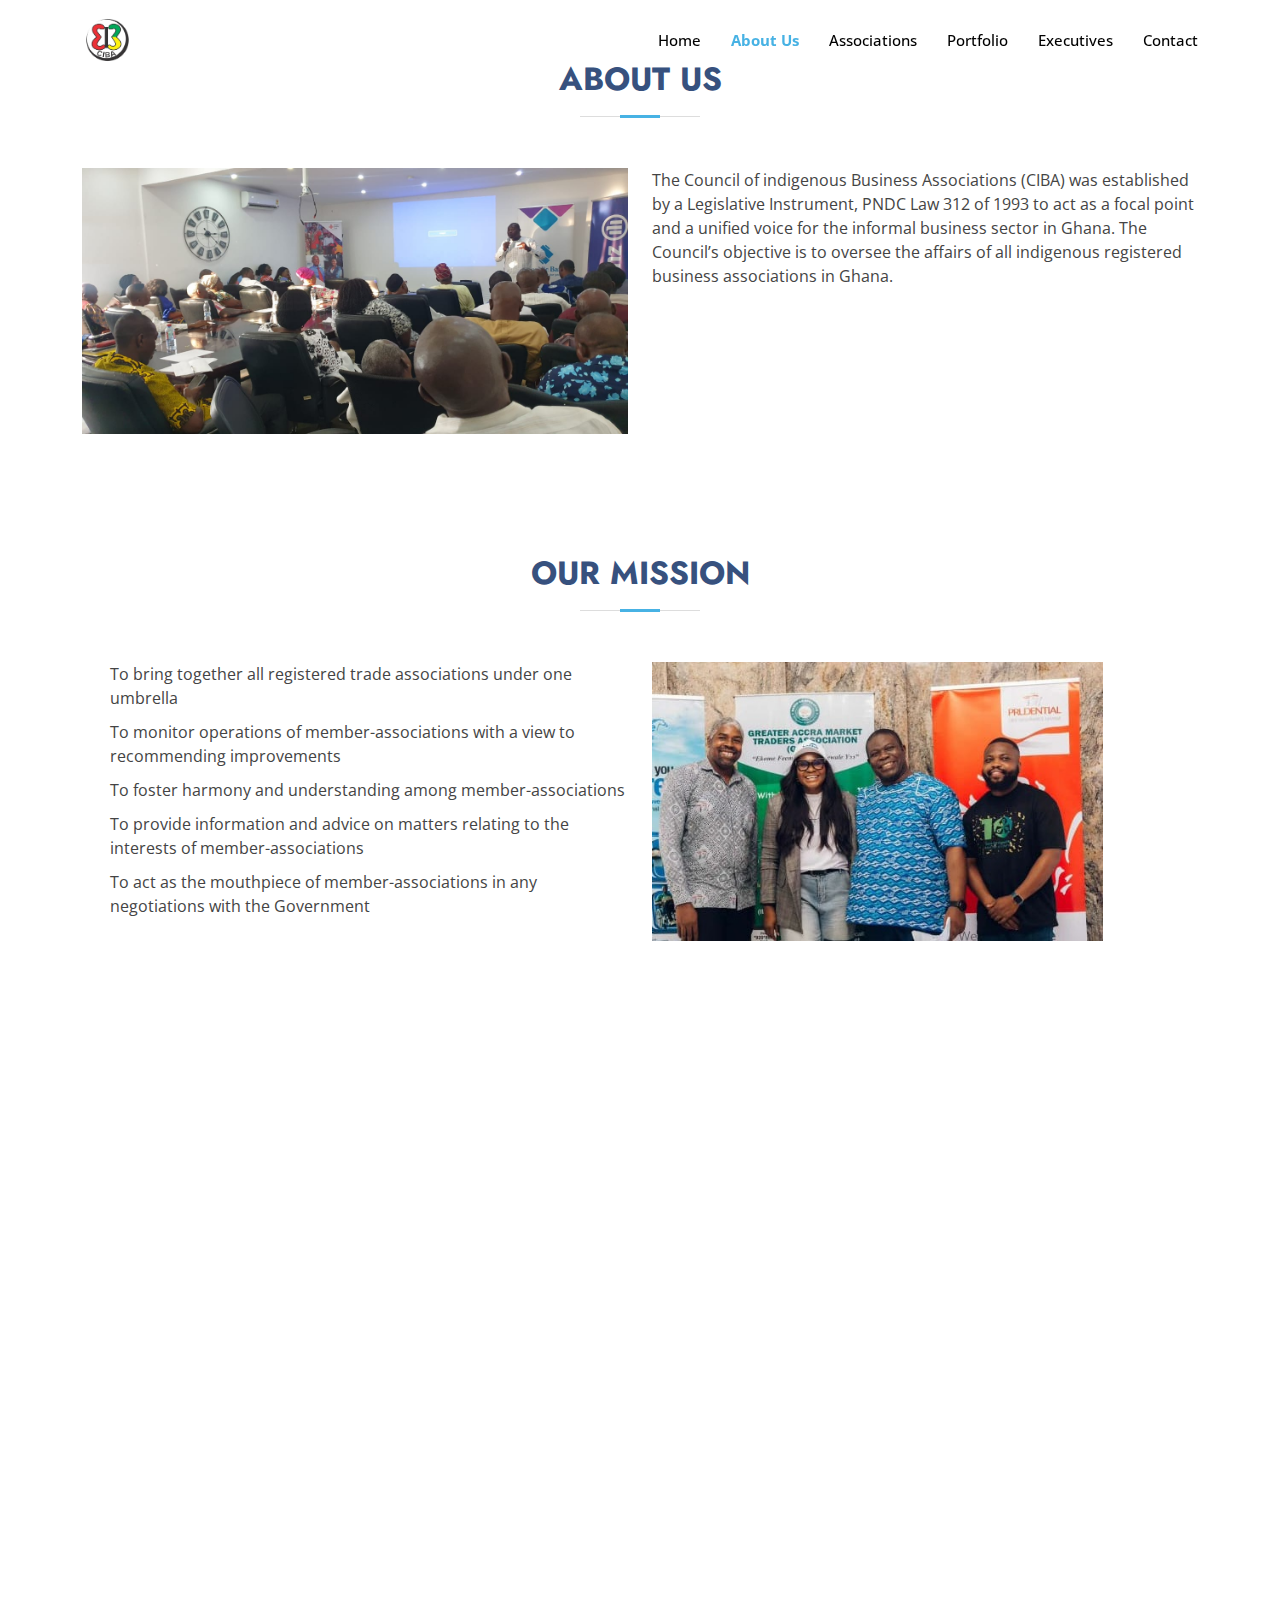
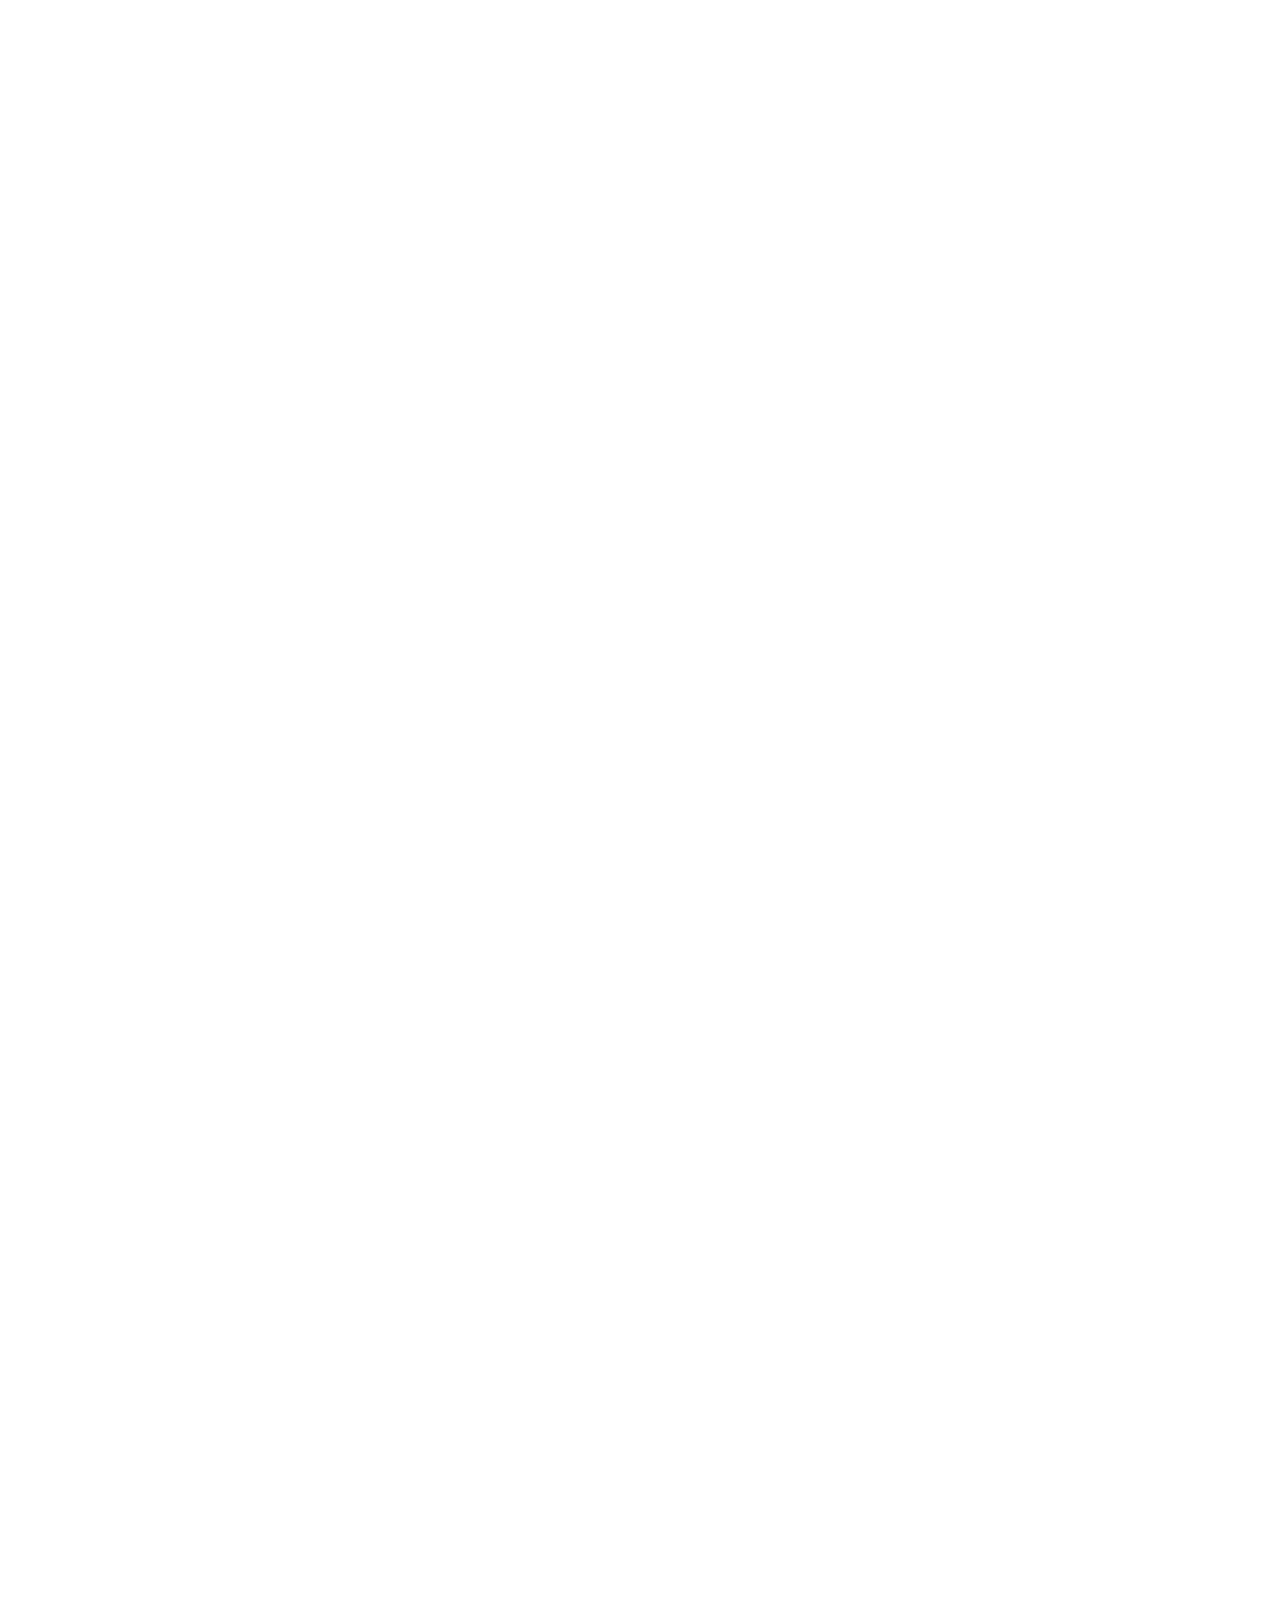
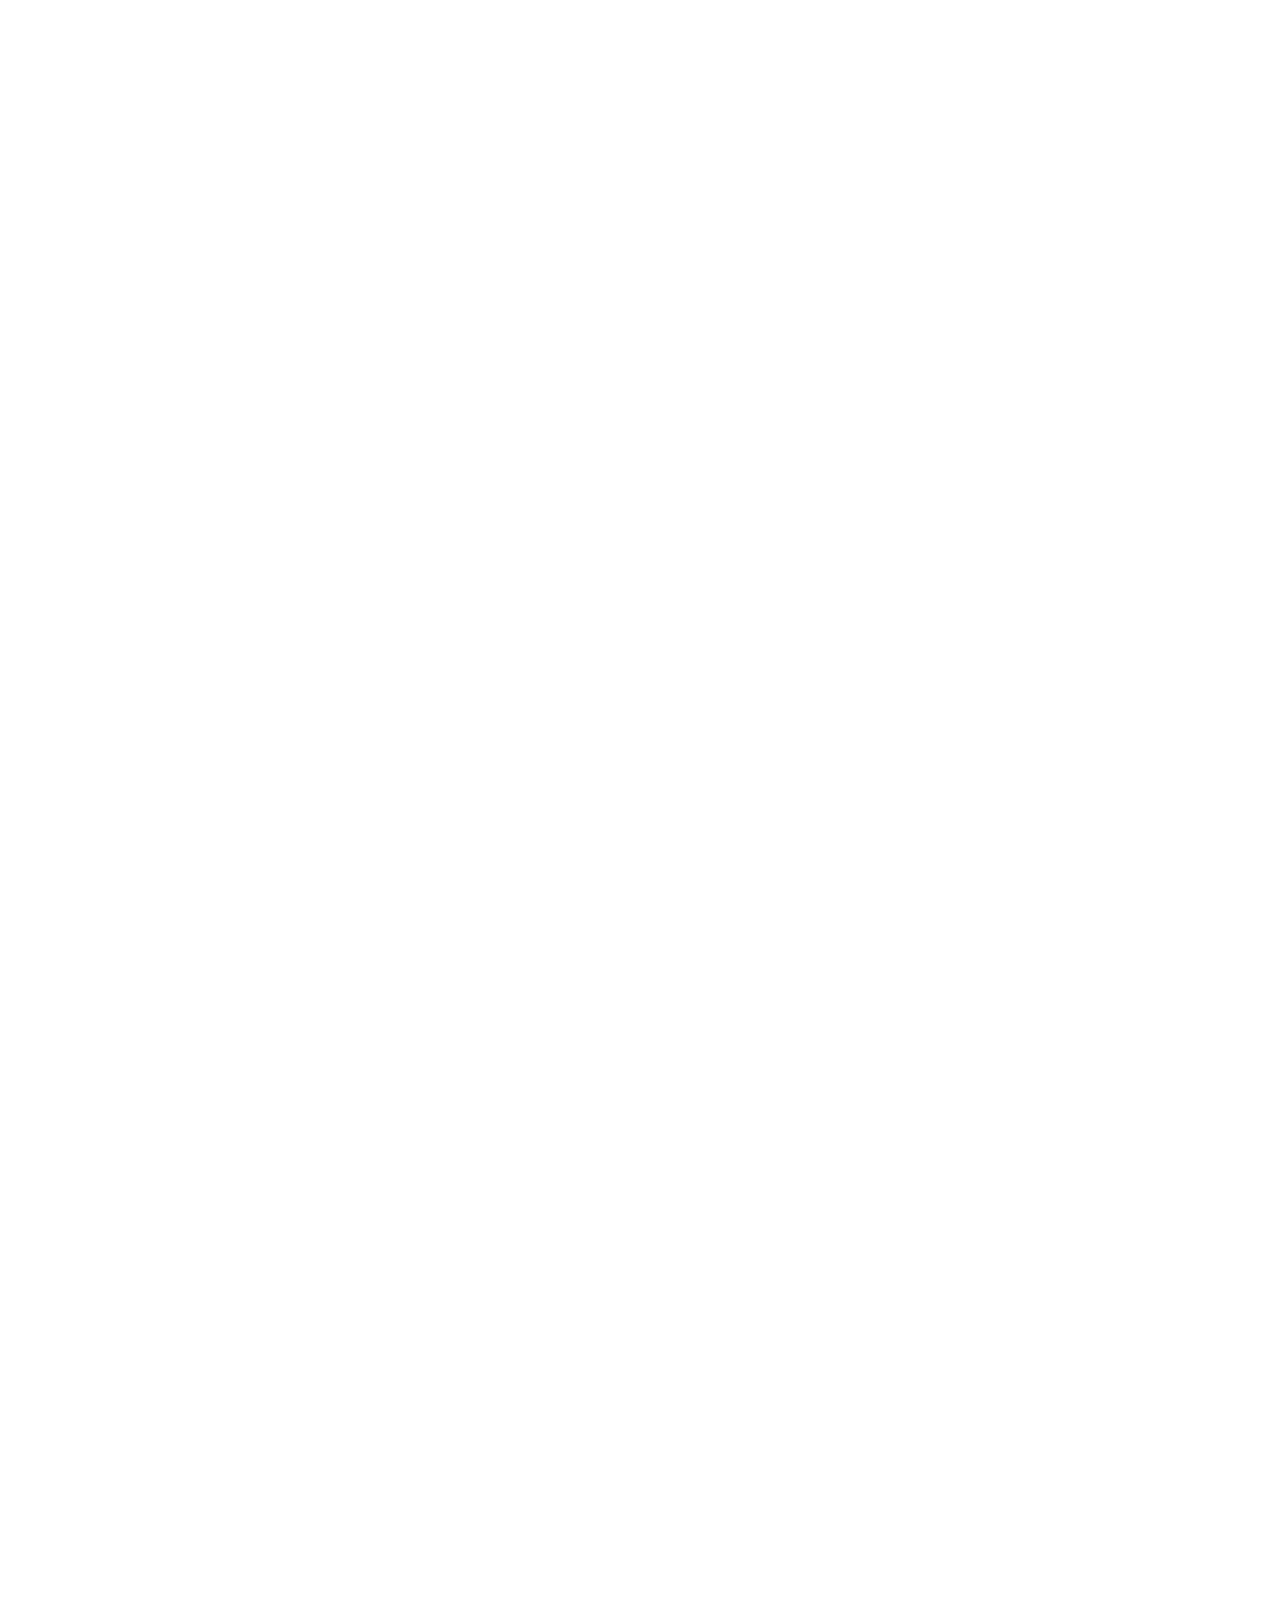
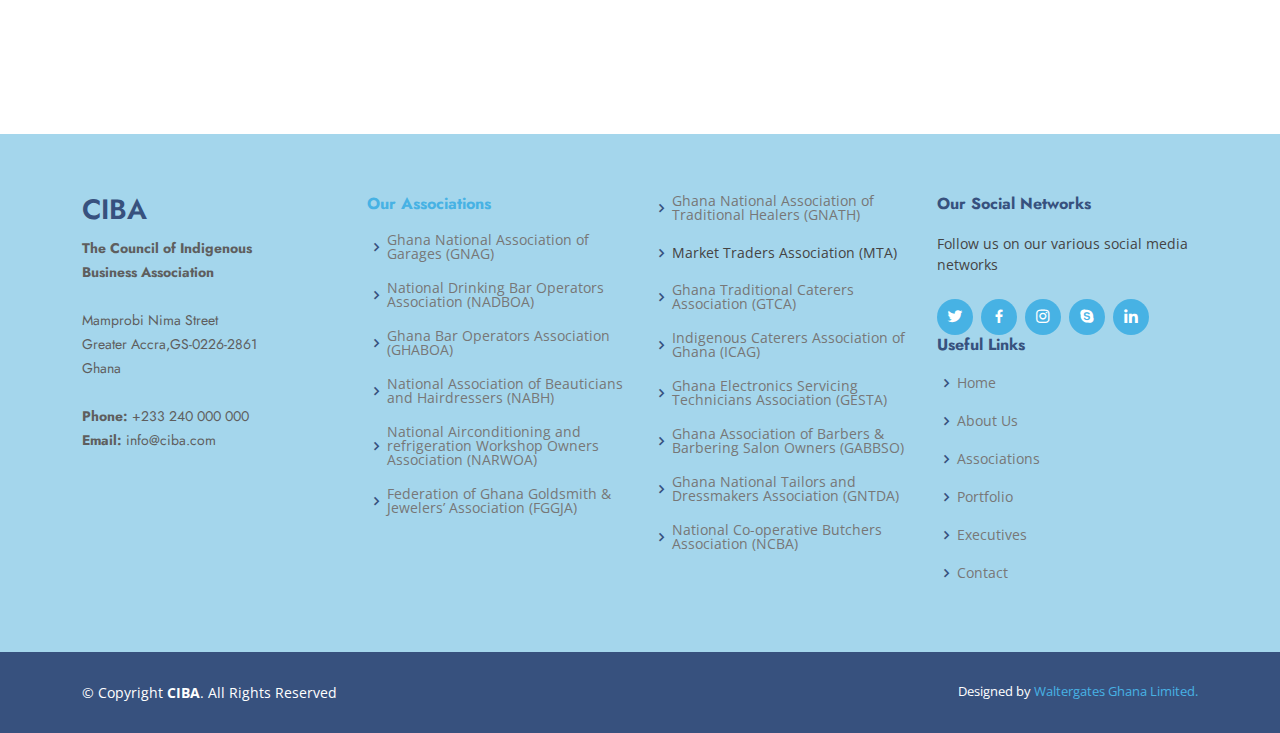
<file: about.html>
<!DOCTYPE html>
<html lang="en">

<head>
  <meta charset="utf-8">
  <meta content="width=device-width, initial-scale=1.0" name="viewport">

  <title>CIBA</title>
  <meta content="" name="description">
  <meta content="" name="keywords">

  <!-- Favicons -->
  <link href="assets/img/49d0a182-a156-4915-830f-3093735007f9.jpeg" rel="icon">
  <link href="assets/img/49d0a182-a156-4915-830f-3093735007f9.jpeg" rel="apple-touch-icon">

  <!-- Google Fonts -->
  <link href="https://fonts.googleapis.com/css?family=Open+Sans:300,300i,400,400i,600,600i,700,700i|Jost:300,300i,400,400i,500,500i,600,600i,700,700i|Poppins:300,300i,400,400i,500,500i,600,600i,700,700i" rel="stylesheet">

  <!-- Vendor CSS Files -->
  <link href="assets/vendor/aos/aos.css" rel="stylesheet">
  <link href="assets/vendor/bootstrap/css/bootstrap.min.css" rel="stylesheet">
  <link href="assets/vendor/bootstrap-icons/bootstrap-icons.css" rel="stylesheet">
  <link href="assets/vendor/boxicons/css/boxicons.min.css" rel="stylesheet">
  <link href="assets/vendor/glightbox/css/glightbox.min.css" rel="stylesheet">
  <link href="assets/vendor/remixicon/remixicon.css" rel="stylesheet">
  <link href="assets/vendor/swiper/swiper-bundle.min.css" rel="stylesheet">

  <!-- Template Main CSS File -->
  <link href="assets/css/style.css" rel="stylesheet">


</head>

<body>

  <!-- ======= Header ======= -->
  <header id="header" class="fixed-top d-flex align-items-center">
    <div class="container d-flex justify-content-between">

      <div class="logo">
        <!-- Uncomment below if you prefer to use an image logo -->
        <a href="index.html"><img src="assets/img/49d0a182-a156-4915-830f-3093735007f9-removebg-preview.png" alt=" " style="height: 50px;" class="img-fluid"></a>
      </div>
      <nav id="navbar" class="navbar">
        <ul> 
           <li><a class="nav-link scrollto " href="index.html">Home</a></li>
          <li><a class="nav-link scrollto active" href="about.html">About Us</a></li>
          <li><a class="nav-link scrollto" href="service.html">Associations</a></li>
          <li><a class="nav-link   scrollto " href="portfolio.html">Portfolio</a></li>
          <li><a class="nav-link scrollto" href="members.html">Executives</a></li>
          <!-- <li class="dropdown"><a href="#"><span>Drop Down</span> <i class="bi bi-chevron-down"></i></a>
            <ul>
              <li><a href="#">Drop Down 1</a></li>
              <li class="dropdown"><a href="#"><span>Deep Drop Down</span> <i class="bi bi-chevron-right"></i></a>
                <ul>
                  <li><a href="#">Deep Drop Down 1</a></li>
                  <li><a href="#">Deep Drop Down 2</a></li>
                  <li><a href="#">Deep Drop Down 3</a></li>
                  <li><a href="#">Deep Drop Down 4</a></li>
                  <li><a href="#">Deep Drop Down 5</a></li>
                </ul>
              </li>
              <li><a href="#">Drop Down 2</a></li>
              <li><a href="#">Drop Down 3</a></li>
              <li><a href="#">Drop Down 4</a></li>
            </ul> -->
          </li>
          <li><a class="nav-link scrollto" href="contact.html">Contact</a></li>
          <!-- <li><a class="getstarted scrollto" href="#about">Get Started</a></li> -->
        </ul>
        <i class="bi bi-list mobile-nav-toggle"></i>
      </nav>

    </div>
  </header><!-- End Header -->
  
  <body>
    <section id="about" class="about">
      <div class="container" data-aos="fade-up">

        <div class="section-title">
          <h2>About Us</h2>
        </div>

        <div class="row content">
          <div class="col-lg-6">
          <img src="assets/img/239cdc14-5ce2-41b6-bd12-d3e5e0bf5b93.jpeg" alt="" width="500px">
           
          </div>
          <div class="col-lg-6 pt-4 pt-lg-0">
            
            <p>
            The Council of indigenous Business Associations (CIBA) was established by a Legislative Instrument, PNDC Law 312 of 1993 to act as a focal point and a unified voice for the informal business sector in Ghana. The Council’s objective is to oversee the affairs of all indigenous registered business associations in Ghana. 


            </p>
        </div>

      </div>
    </section>
    <section id="about" class="about">
      <div class="container" data-aos="fade-up">

        <div class="section-title">
          <h2>OUR MISSION</h2>
        </div>
        

        <div class="row content">
        <div class="col-lg-6 pt-4 pt-lg-0">

          <ul>
            <li>To bring together all registered trade associations under one umbrella</li>
            <li>To monitor operations of member-associations with a view to recommending improvements</li>
            <li>To foster harmony and understanding among member-associations</li>
            <li>To provide information and advice on matters relating to the interests of member-associations</li>
            <li>To act as the mouthpiece of member-associations in any negotiations with the Government</li>
          </ul>
          </div>

        
            <div class="col-lg-5">

            <img src="assets/img/5f632127-6374-422b-9752-3340a718106b.jpg " alt="" width="500px" height="200px">
        </div>
          

          
        </div>
        
          

      </div>
    </section>

    <section id="about" class="about">
      <div class="container" data-aos="fade-up">

        <div class="section-title">
          <h2>OUR VISIONS</h2>
        </div>

        <div class="row content">
          <ul>
            <li>To be a vibrant indigenous business sector that will contribute significantly to the country’s Gross Domestic Product (GDP)</li>
            <li>To be a vibrant indigenous business industry that will utilize available modern technologies to add value to our local products for both local and international consumption</li>
            <li>To be a vibrant indigenous business sector that will provide great opportunities for employment in the informal economy</li>
            <li>To be a vibrant business sector that will be a leading contributor of tax revenue in the informal economy in the country</li>
            <li>To be a vibrant indigenous business sector, worth of emulation, leading Ghana amongst our neighboring countries of the West African sub-region</li>
            <li>CIBA, which was established thirty (30) years ago this year, January 2023 and still counting, is the largest informal sector organization in the country with membership in excess of five (5) million members.</li>
  <li>CIBA, in line with Ghana’s digitization drive with the intrinsic goal to accelerate economic growth and facilitate job creation, has decided in exclusive partnership with Waltergates Ghana Ltd to restructure the Council and that of its members for efficiency and effectiveness, and this includes the establishment of a Database Management System (DBMS) and a Co-operative for CIBA and its member-associations respectively.</li>
  <li>In line with this, Waltergates Ghana Ltd and CIBA, together with its partners, will work assiduously to accomplish the said objectives.</li>
  <li>The DBMS comes with the registration of association members according to Zones/Locations, specialization, address, next-of-kin, etc. It also comes with the issuance of chip and RFID-enabled smart ID cards with payment solution capabilities.</li>
  <li>The Council of Indigenous Business Associations, in order to aid the economic development of the nation through improved revenue generation through taxes, would like to engage the Ghana Revenue Authority (GRA) to customize a tax scheme/package that will enable all member-associations of CIBA registered on the association’s database to have their taxes paid automatically on a periodic (quarterly or bi-annual) basis through the council’s cooperative system. The system will also provide GRA with regular reports on member’s tax payment.</li>
  <li>In addition to this, the GRA will join the nationwide joint enforcement taskforce established in partnership with CIBA association members and Metropolitan and District Assemblies (MMDAs) to provide direction, advice, and ensure cooperation by members.</li>
  <li>We understand the urgent need for the Ghana Revenue Authority (GRA) to generate new sources of revenue, and CIBA is willing and able to rise to this occasion and play its role in the mobilization of taxes to aid the development of the nation.</li>

          
          
          
          </ul>
          

            
            
          </div>
    </section>
  

    <section id="about" class="about">
      <div class="container" data-aos="fade-up">

        <div class="section-title">
          <h2>COUNCIL OF INDIGENOUS BUSINESS ASSOCIATIONS ACT, 1993 P.N.D.C.L. 312
          </h2>
          <h4>ARRANGEMENTS OF SECTIONS</h4>
        </div>
        <h2>1. Establishment of the Council</h2>
        <p>(1) There is hereby established a body to be known as the Council of Indigenous Business Associations.</p>
        <p>(2) The governing body of the Council is a Board consisting of</p>
        <p>(3) The chairman of the Board shall be elected by the members of the Board from among their number.</p>
        <p>(4) The chairman and other members shall hold office for a period of four years and are eligible for re-appointment.</p>
        <p>(5) The Board shall meet annually to consider...</p>
        <p>(6) The quorum for a meeting of the Board is one-third of the members.</p>
        
        <h2>2. Functions of the Council</h2>
        <p>The functions of the Council are</p>
        <p>(a) to register applicants under this Act;</p>
        <p>(b) to monitor the operations of the registered associations with a view to recommending improvements;</p>
        <p>(c) to foster harmony and understanding among member associations;
        </p>
        <p>(d) to provide information and advice on matters relating to the interests of member associations at the request of those associations;</p>
        <p>(e) to act as the representative of member associations in negotiations with the Government.</p>

        
        <h2>3. Associations to be registered with the Council</h2>
        <p>(1) The associations specified in the Schedule shall be registered with the Council.</p>
        <p>(2) There shall be registered with the Council any other associations of Ghanaian indigenous business that the Minister may approve.</p>
        <p>(3) An application for registration shall be made in the form that the Council may after consultation with the Minister direct.</p>
        <p>(4) The Council shall on the registration of an association issue it with a certificate of registration.</p>
        <p>(5) The prescribed fee shall be paid in respect of each registration</p>
        
        <h2>4. Executive committee of the Council</h2>
        <p>(1) The Council shall have an executive committee composed of...</p>
        <p>(2) A member of the executive committee shall on ceasing to be a member of the Board, cease to be a member of the executive committee.</p>
        <p>(3) The executive committee shall meet at least once in every two months at the times and places determined by the chairman.</p>
        <p>(4) The executive committee shall, in between meetings of the Board, perform for and on behalf of the Council the functions of the Council under this Act.</p>
        <p>(5) Despite this section, the Board may appoint from among its members any other committees that it considers necessary and may assign to a committee a specific function that the Board may determine.</p>
        
        <h2>5. Executive secretary and regional treasurer</h2>
        <p>(1) An executive secretary of the Council shall be appointed by the President acting in accordance with article 195 of the Constitution.</p>
        <p>(2) The executive secretary is responsible, under the direction of the executive committee, for the day-to-day administration of the business and affairs of the Council.</p>
        <p>(3) The Council shall have a national treasurer who shall be appointed by the President acting in accordance with article 195 of the Constitution.</p>
        <p>(4) The appointment of the executive secretary and the national treasurer shall be made on the terms and conditions that the Minister in consultation with the Public Services Commission shall determine.</p>
        
        <h2>6. National, regional, and district offices</h2>
        <p>(1) The national offices of the Council shall be in Accra.</p>
        <p>(2) A branch office of the Council shall be established in each Region.</p>
        <p>(3) A regional branch of the Council shall be composed of two representatives of each association registered with the national office and one representative of the regional administration.</p>
        
        <h2>7. District branches</h2>
        <p>(1) A district branch of the Council shall be established in each district.</p>
        <p>(2) The membership of a district branch of the Council shall be determined by the Board in consultation with the Minister and shall include one representative of the District Assembly.</p>
        
        <h2>8. Functions of regional and district branches</h2>
        <p>Regional and district branches of the Council shall perform the functions of the Council as directed by the Board.</p>
        
        <h2>9. Funds</h2>
        <p>The funds of the Council include...</p>
        <p>(a) license fees,</p>
        <p>(b) the grants provided by the Government, and</p>
        <p>(c) donations.</p>
        
        <h2>10. Financial year of the Council</h2>
        <p>The financial year of the Council shall be the same as the financial year of the Government.</p>
        
        <h2>11. Accounts, audit, and annual reports</h2>
        <p>(1) The Council shall keep proper accounts and records in the form approved by the Auditor-General.</p>
        <p>(2) The accounts of the Council shall be audited each year by the Auditor-General or an auditor appointed by the Auditor-General.</p>
        <p>(3) The Council shall furnish the Minister with its annual reports and a copy of the auditor’s
          report</p>
        
        <h2>12. Regulations</h2>
        <p>The Minister may, by legislative instrument, make Regulations...</p>
        <p>(a) to prescribe the license fee to be paid by an association; and</p>
        <p>(b) to provide generally for the effective implementation of this Act.</p>
        
        <h2>13. Interpretation</h2>
        <p>In this Act, unless the context otherwise requires...</p>
        <p>“Board” means the governing body of the Council;</p>
        <p>“Council” means the Council established under section 1;</p>
        <p>“member” means member of the Board;</p>
        <p>“Minister” means the Minister responsible for Social Welfare;
        </p>
        <p>“prescribed” means prescribed by Regulations or by the Minister;
          </p>
        <p>“region” means a region of Ghana within the meaning of article 5 of the Constitution.
        </p>

    
          
        </div>
        
          

      </div>
    </section>

  <!-- ======= Footer ======= -->
  <footer id="footer">

    
    <div class="footer-top">
      <div class="container">
        <div class="row">

          <div class="col-lg-3 col-md-6 footer-contact">
            <h3>CIBA </h3>
            <strong><p>The Council of Indigenous</p>
            <p>Business Association </p>
            <p></strong><br>
               Mamprobi Nima Street <br>
              Greater Accra,GS-0226-2861<br>
              Ghana <br><br>
              <strong>Phone:</strong> +233 240 000 000 <br>
              <strong>Email:</strong> info@ciba.com<br>
            </p>
          </div>

          <div class="col-lg-3 col-md-6 footer-links">
            <h4><a href="service.html">Our Associations</a></h4>
            <ul>
              <li><i class="bx bx-chevron-right"></i> <a>	Ghana National Association of Garages (GNAG)</a></li>
              <li><i class="bx bx-chevron-right"></i> <a>	National Drinking Bar Operators Association (NADBOA)</a></li>
              <li><i class="bx bx-chevron-right"></i> <a >Ghana Bar Operators Association (GHABOA)</a></li>
              <li><i class="bx bx-chevron-right"></i> <a>National Association of Beauticians and Hairdressers (NABH)</a></li>
              <li><i class="bx bx-chevron-right"></i> <a>National Airconditioning and refrigeration Workshop Owners Association (NARWOA)</a></li>
              <li><i class="bx bx-chevron-right"></i> <a >Federation of Ghana Goldsmith & Jewelers’ Association (FGGJA)</a></li>
               <!-- <li><i class="bx bx-chevron-right"></i> <a href="contact.html">Ghana National Association of Traditional Healers (GNATH)</a></li>
              <li><i class="bx bx-chevron-right"></i> <a href="contact.html">Market Traders Association (MTA)</a></li>
              <li><i class="bx bx-chevron-right"></i> <a href="contact.html">Ghana Traditional Caterers Association (GTCA)</a></li>
              <li><i class="bx bx-chevron-right"></i> <a href="contact.html">Indigenous Caterers Association of Ghana (ICAG)</a></li>
              <li><i class="bx bx-chevron-right"></i> <a href="contact.html">Ghana Electronics Servicing Technicians Association (GESTA)</a></li>
              <li><i class="bx bx-chevron-right"></i> <a href="contact.html">Ghana Association of Barbers & Barbering Salon Owners (GABBSO)</a></li>
              <li><i class="bx bx-chevron-right"></i> <a href="contact.html">Ghana National Tailors and Dressmakers Association (GNTDA)</a></li>
              <li><i class="bx bx-chevron-right"></i> <a href="contact.html">National Co-operative Butchers Association (NCBA)</a></li> -->
            </ul> 
          </div>

          
          <div class="col-lg-3 col-md-6 footer-links">
            <ul>
              <!-- <li><i class="bx bx-chevron-right"></i> <a href="index.html">	Ghana National Association of Garages (GNAG)</a></li>
              <li><i class="bx bx-chevron-right"></i> <a href="about.html">	National Drinking Bar Operators Association (NADBOA)</a></li>
              <li><i class="bx bx-chevron-right"></i> <a href="service.html">Ghana Bar Operators Association (GHABOA)</a></li>
              <li><i class="bx bx-chevron-right"></i> <a href="portfolio.html">National Association of Beauticians and Hairdressers (NABH)</a></li>
              <li><i class="bx bx-chevron-right"></i> <a href="members.html">National Airconditioning and refrigeration Workshop Owners Association (NARWOA)</a></li>
              <li><i class="bx bx-chevron-right"></i> <a href="contact.html">Federation of Ghana Goldsmith & Jewelers’ Association (FGGJA)</a></li>-->
               <li><i class="bx bx-chevron-right"></i> <a>Ghana National Association of Traditional Healers (GNATH)</a></li> 
              <li><i class="bx bx-chevron-right"></i> <a></a>Market Traders Association (MTA)</a></li>
              <li><i class="bx bx-chevron-right"></i> <a>Ghana Traditional Caterers Association (GTCA)</a></li>
              <li><i class="bx bx-chevron-right"></i> <a>Indigenous Caterers Association of Ghana (ICAG)</a></li>
              <li><i class="bx bx-chevron-right"></i> <a>Ghana Electronics Servicing Technicians Association (GESTA)</a></li>
              <li><i class="bx bx-chevron-right"></i> <a >Ghana Association of Barbers & Barbering Salon Owners (GABBSO)</a></li>
              <li><i class="bx bx-chevron-right"></i> <a>Ghana National Tailors and Dressmakers Association (GNTDA)</a></li>
              <li><i class="bx bx-chevron-right"></i> <a>National Co-operative Butchers Association (NCBA)</a></li>

            </ul>
          </div>
<!-- 
          <div class="col-lg-2 col-md-6 footer-links">
            <h4>Our Services</h4>
            <ul>
              <li><i class="bx bx-chevron-right"></i> <a href="#">Web Design</a></li>
              <li><i class="bx bx-chevron-right"></i> <a href="#">Web Development</a></li>
              <li><i class="bx bx-chevron-right"></i> <a href="#">Product Management</a></li>
              <li><i class="bx bx-chevron-right"></i> <a href="#">Marketing</a></li>
              <li><i class="bx bx-chevron-right"></i> <a href="#">Graphic Design</a></li>
            </ul>
          </div> -->

          <div class="col-lg-3 col-md-6 footer-links">
          <div class="row">
                <h4>Our Social Networks</h4>
                <p>Follow us on our various social media networks</p>
                <div class="social-links mt-2">
                    <a href="#" class="twitter"><i class="bx bxl-twitter"></i></a>
                    <a href="#" class="facebook"><i class="bx bxl-facebook"></i></a>
                    <a href="#" class= "instagram "><i class="bx bxl-instagram"></i></a>
                    <a href="#" class="google-plus"><i class="bx bxl-skype"></i></a>
                    <a href="#" class="linkedin"><i class="bx bxl-linkedin"></i></a>
                </div>
            </div>

              <h4>Useful Links</h4>
                <ul>
                    <li><i class="bx bx-chevron-right"></i><a href="index.html">Home</a></li>
                    <li><i class="bx bx-chevron-right"></i><a href="about.html">About Us</a></li>
                    <li><i class="bx bx-chevron-right"></i><a href="service.html">Associations</a></li>
                    <li><i class="bx bx-chevron-right"></i><a href="portfolio.html">Portfolio</a></li>
                    <li><i class="bx bx-chevron-right"></i><a href="members.html">Executives</a></li>
                    <li><i class="bx bx-chevron-right"></i><a href="contact.html">Contact</a></li>
                </ul>
            </div>
        </div>
        </div>
        </div>
        
        
    
        <div class="container footer-bottom clearfix">
          <div class="copyright">
            &copy; Copyright <strong><span>CIBA</span></strong>. All Rights Reserved<br>
          </div>
          <div class="credits">
            <!-- All the links in the footer should remain intact. -->
            <!-- You can delete the links only if you purchased the pro version. -->
            <!-- Licensing information: https://bootstrapmade.com/license/ -->
            <!-- Purchase the pro version with working PHP/AJAX contact form: https://bootstrapmade.com/arsha-free-bootstrap-html-template-corporate/ -->
            Designed by <a href="https://wgghana.com/">Waltergates Ghana Limited.</a>
          </div>
        </div>
      </footer><!-- End Footer -->
    
  <div id="preloader"></div>
  <a href="#" class="back-to-top d-flex align-items-center justify-content-center"><i class="bi bi-arrow-up-short"></i></a>

  <script>
    document.addEventListener("DOMContentLoaded", function() {
      var currentLocation = window.location.href;
      var menuItems = document.querySelectorAll("#navbar a.nav-link");
    
      menuItems.forEach(function(item) {
        if (item.href === currentLocation) {
          item.classList.add("active");
        }
      });
    });
    </script>
    

  <!-- Vendor JS Files -->
  <script src="assets/vendor/aos/aos.js"></script>
  <script src="assets/vendor/bootstrap/js/bootstrap.bundle.min.js"></script>
  <script src="assets/vendor/glightbox/js/glightbox.min.js"></script>
  <script src="assets/vendor/isotope-layout/isotope.pkgd.min.js"></script>
  <script src="assets/vendor/swiper/swiper-bundle.min.js"></script>
  <script src="assets/vendor/waypoints/noframework.waypoints.js"></script>
  <script src="assets/vendor/php-email-form/validate.js"></script>

  <!-- Template Main JS File -->
  <script src="assets/js/main.js"></script>

</body>

</html>
</file>
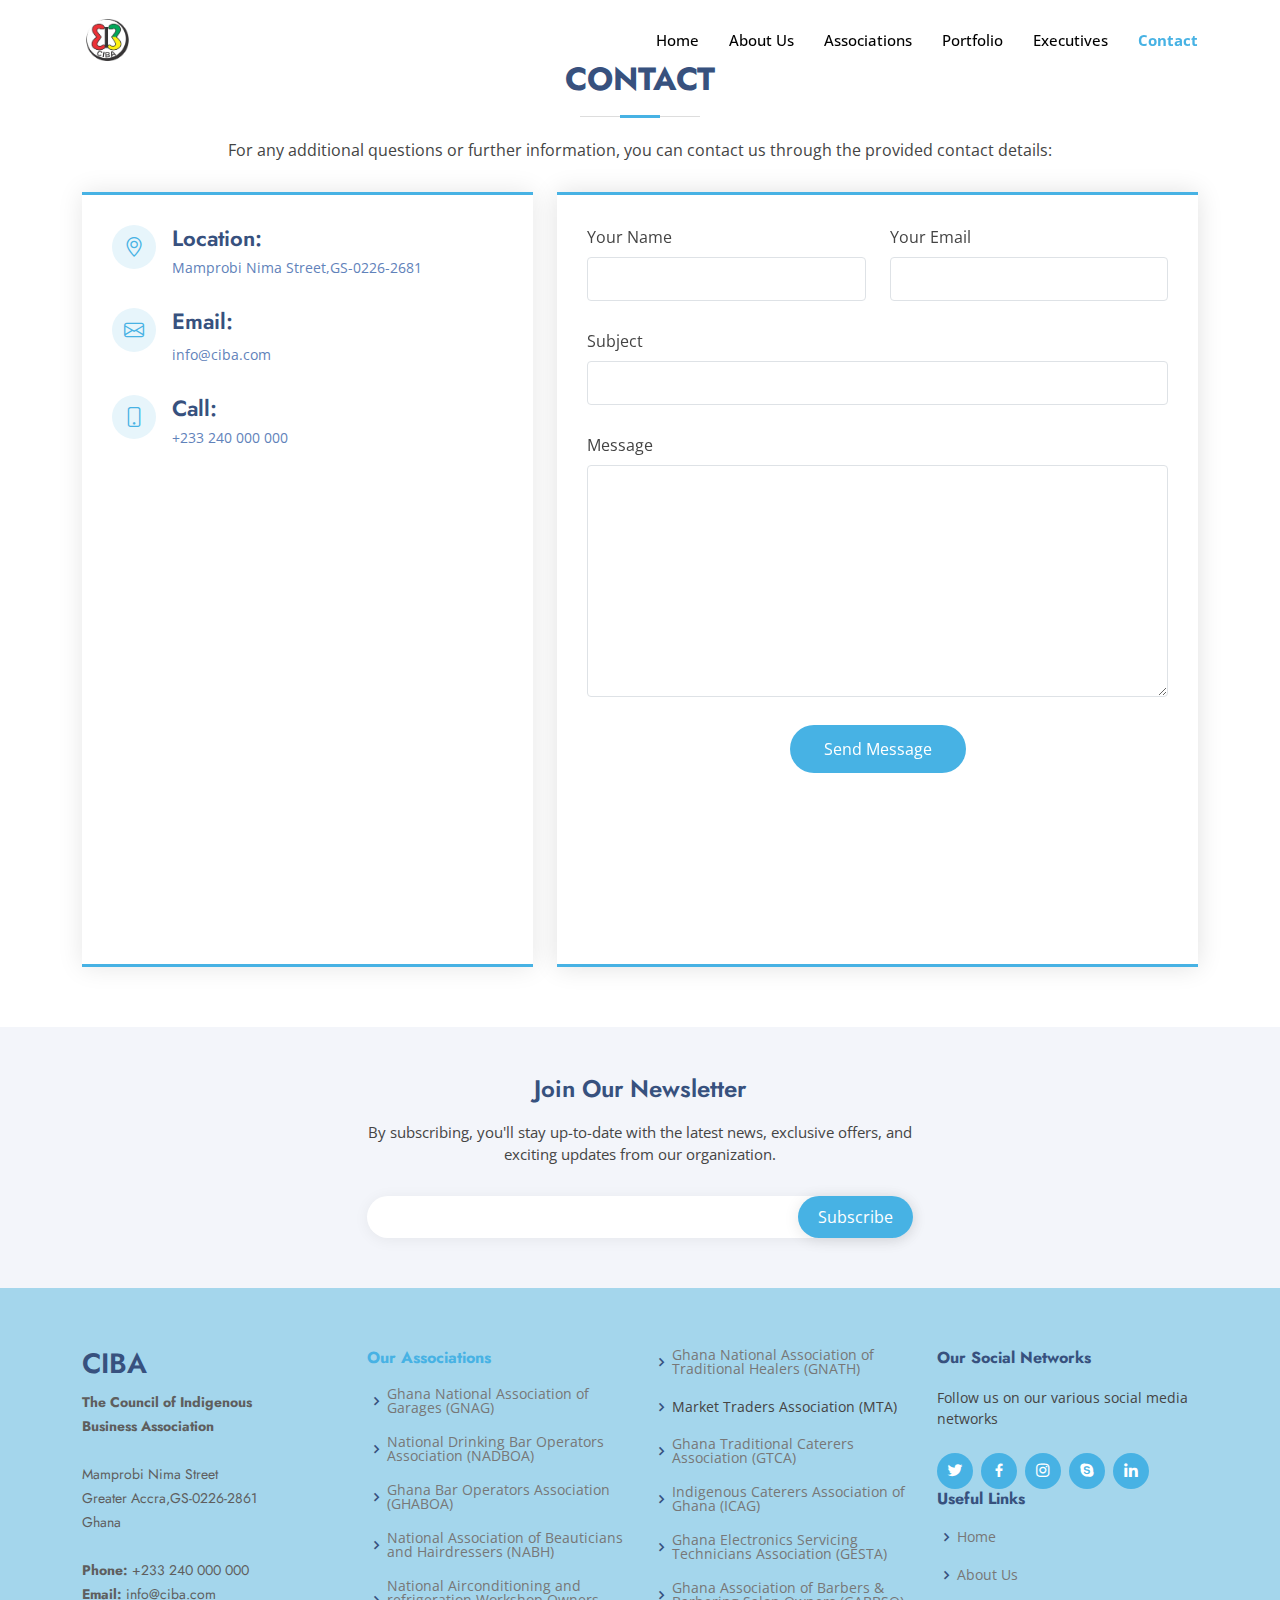
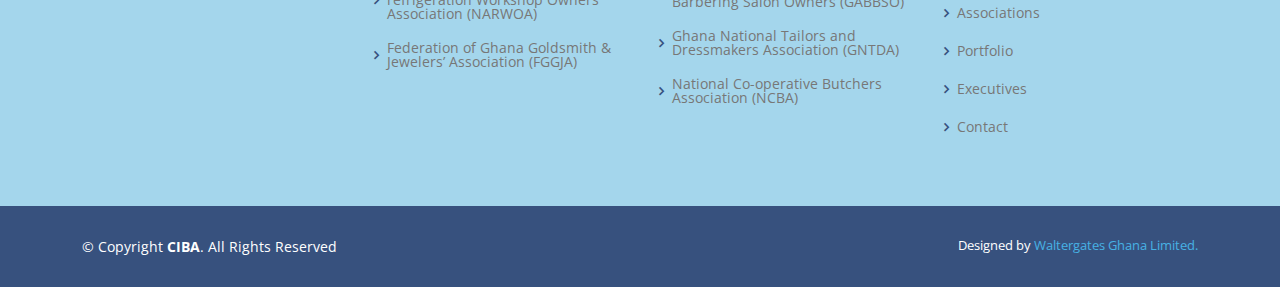
<file: contact.html>
<!DOCTYPE html>
<html lang="en">

<head>
  <meta charset="utf-8">
  <meta content="width=device-width, initial-scale=1.0" name="viewport">

  <title>CIBA</title>
  <meta content="" name="description">
  <meta content="" name="keywords">

  <!-- Favicons -->
  <link href="assets/img/49d0a182-a156-4915-830f-3093735007f9.jpeg" rel="icon">
  <link href="assets/img/49d0a182-a156-4915-830f-3093735007f9.jpeg" rel="apple-touch-icon">

  <!-- Google Fonts -->
  <link href="https://fonts.googleapis.com/css?family=Open+Sans:300,300i,400,400i,600,600i,700,700i|Jost:300,300i,400,400i,500,500i,600,600i,700,700i|Poppins:300,300i,400,400i,500,500i,600,600i,700,700i" rel="stylesheet">

  <!-- Vendor CSS Files -->
  <link href="assets/vendor/aos/aos.css" rel="stylesheet">
  <link href="assets/vendor/bootstrap/css/bootstrap.min.css" rel="stylesheet">
  <link href="assets/vendor/bootstrap-icons/bootstrap-icons.css" rel="stylesheet">
  <link href="assets/vendor/boxicons/css/boxicons.min.css" rel="stylesheet">
  <link href="assets/vendor/glightbox/css/glightbox.min.css" rel="stylesheet">
  <link href="assets/vendor/remixicon/remixicon.css" rel="stylesheet">
  <link href="assets/vendor/swiper/swiper-bundle.min.css" rel="stylesheet">

  <!-- Template Main CSS File -->
  <link href="assets/css/style.css" rel="stylesheet">


</head>

<body>

  <!-- ======= Header ======= -->
  <header id="header" class="fixed-top d-flex align-items-center">
    <div class="container d-flex justify-content-between">

      <div class="logo">
        <!-- Uncomment below if you prefer to use an image logo -->
        <a href="index.html"><img src="assets/img/49d0a182-a156-4915-830f-3093735007f9-removebg-preview.png" alt=" " style="height: 50px;" class="img-fluid"></a>
      </div>
      <nav id="navbar" class="navbar">
        <ul> 
           <li><a class="nav-link scrollto " href="index.html">Home</a></li>
          <li><a class="nav-link scrollto" href="about.html">About Us</a></li>
          <li><a class="nav-link scrollto" href="service.html">Associations</a></li>
          <li><a class="nav-link   scrollto " href="portfolio.html">Portfolio</a></li>
          <li><a class="nav-link scrollto" href="members.html">Executives</a></li>
          <!-- <li class="dropdown"><a href="#"><span>Drop Down</span> <i class="bi bi-chevron-down"></i></a>
            <ul>
              <li><a href="#">Drop Down 1</a></li>
              <li class="dropdown"><a href="#"><span>Deep Drop Down</span> <i class="bi bi-chevron-right"></i></a>
                <ul>
                  <li><a href="#">Deep Drop Down 1</a></li>
                  <li><a href="#">Deep Drop Down 2</a></li>
                  <li><a href="#">Deep Drop Down 3</a></li>
                  <li><a href="#">Deep Drop Down 4</a></li>
                  <li><a href="#">Deep Drop Down 5</a></li>
                </ul>
              </li>
              <li><a href="#">Drop Down 2</a></li>
              <li><a href="#">Drop Down 3</a></li>
              <li><a href="#">Drop Down 4</a></li>
            </ul> -->
          </li>
          <li><a class="nav-link scrollto active" href="contact.html">Contact</a></li>
          <!-- <li><a class="getstarted scrollto" href="#about">Get Started</a></li> -->
        </ul>
        <i class="bi bi-list mobile-nav-toggle"></i>
      </nav>

    </div>
  </header><!-- End Header -->
  
  <section id="contact" class="contact">
    <div class="container" data-aos="fade-up">

      <div class="section-title">
        <h2>Contact</h2>
        <p>For any additional questions or further information, you can contact us through the provided contact details:

        </p>
      </div>

      <div class="row">

        <div class="col-lg-5 d-flex align-items-stretch">
          <div class="info">
            <div class="address">
              <i class="bi bi-geo-alt"></i>
              <h4>Location:</h4>
              <p>Mamprobi Nima Street,GS-0226-2681</p>
            </div>

            <div class="email">
              <i class="bi bi-envelope"></i>
              <h4>Email:</h4>
              <p>info@ciba.com</p>
            </div>

            <div class="phone">
              <i class="bi bi-phone"></i>
              <h4>Call:</h4>
              <p>+233 240 000 000</p>
            </div>

            <iframe src="https://www.google.com/maps/embed?pb=!1m14!1m8!1m3!1d15882.496333511075!2d-0.251994!3d5.6223873!3m2!1i1024!2i768!4f13.1!3m3!1m2!1s0xfdf97a7b3d630ed%3A0x112d0828d262c2b1!2sWaltergates%20Ghana%20Limited!5e0!3m2!1sen!2sgh!4v1698769469122!5m2!1sen!2sgh" width="600" height="450" style="border:0;" allowfullscreen="" loading="lazy" referrerpolicy="no-referrer-when-downgrade"></iframe>          </div>

        </div>

        <div class="col-lg-7 mt-5 mt-lg-0 d-flex align-items-stretch">
          <form action="forms/contact.php" method="post" role="form" class="php-email-form">
            <div class="row">
              <div class="form-group col-md-6">
                <label for="name">Your Name</label>
                <input type="text" name="name" class="form-control" id="name" required>
              </div>
              <div class="form-group col-md-6">
                <label for="name">Your Email</label>
                <input type="email" class="form-control" name="email" id="email" required>
              </div>
            </div>
            <div class="form-group">
              <label for="name">Subject</label>
              <input type="text" class="form-control" name="subject" id="subject" required>
            </div>
            <div class="form-group">
              <label for="name">Message</label>
              <textarea class="form-control" name="message" rows="10" required></textarea>
            </div>
            <div class="my-3">
              <div class="loading">Loading</div>
              <div class="error-message"></div>
              <div class="sent-message">Your message has been sent. Thank you!</div>
            </div>
            <div class="text-center"><button type="submit">Send Message</button></div>
          </form>
        </div>

      </div>

    </div>
  </section><!-- End Contact Section -->



  <!-- ======= Footer ======= -->
  <footer id="footer">

    <div class="footer-newsletter">
      <div class="container">
        <div class="row justify-content-center">
          <div class="col-lg-6">
            <h4>Join Our Newsletter</h4>
            <p> By subscribing, you'll stay up-to-date with the latest news, exclusive offers, and exciting updates from our organization.</p>
            <form action="" method="post">
              <input type="email" name="email"><input type="submit" value="Subscribe">
            </form>
          </div>
        </div>
      </div>
    </div>

    <div class="footer-top">
      <div class="container">
        <div class="row">

          <div class="col-lg-3 col-md-6 footer-contact">
            <h3>CIBA </h3>
            <strong><p>The Council of Indigenous</p>
            <p>Business Association </p>
            <p></strong><br>
               Mamprobi Nima Street <br>
              Greater Accra,GS-0226-2861<br>
              Ghana <br><br>
              <strong>Phone:</strong> +233 240 000 000 <br>
              <strong>Email:</strong> info@ciba.com<br>
            </p>
          </div>

          <div class="col-lg-3 col-md-6 footer-links">
            <h4><a href="service.html">Our Associations</a></h4>
            <ul>
              <li><i class="bx bx-chevron-right"></i> <a>	Ghana National Association of Garages (GNAG)</a></li>
              <li><i class="bx bx-chevron-right"></i> <a>	National Drinking Bar Operators Association (NADBOA)</a></li>
              <li><i class="bx bx-chevron-right"></i> <a >Ghana Bar Operators Association (GHABOA)</a></li>
              <li><i class="bx bx-chevron-right"></i> <a>National Association of Beauticians and Hairdressers (NABH)</a></li>
              <li><i class="bx bx-chevron-right"></i> <a>National Airconditioning and refrigeration Workshop Owners Association (NARWOA)</a></li>
              <li><i class="bx bx-chevron-right"></i> <a >Federation of Ghana Goldsmith & Jewelers’ Association (FGGJA)</a></li>
               <!-- <li><i class="bx bx-chevron-right"></i> <a href="contact.html">Ghana National Association of Traditional Healers (GNATH)</a></li>
              <li><i class="bx bx-chevron-right"></i> <a href="contact.html">Market Traders Association (MTA)</a></li>
              <li><i class="bx bx-chevron-right"></i> <a href="contact.html">Ghana Traditional Caterers Association (GTCA)</a></li>
              <li><i class="bx bx-chevron-right"></i> <a href="contact.html">Indigenous Caterers Association of Ghana (ICAG)</a></li>
              <li><i class="bx bx-chevron-right"></i> <a href="contact.html">Ghana Electronics Servicing Technicians Association (GESTA)</a></li>
              <li><i class="bx bx-chevron-right"></i> <a href="contact.html">Ghana Association of Barbers & Barbering Salon Owners (GABBSO)</a></li>
              <li><i class="bx bx-chevron-right"></i> <a href="contact.html">Ghana National Tailors and Dressmakers Association (GNTDA)</a></li>
              <li><i class="bx bx-chevron-right"></i> <a href="contact.html">National Co-operative Butchers Association (NCBA)</a></li> -->
            </ul> 
          </div>

          
          <div class="col-lg-3 col-md-6 footer-links">
            <ul>
              <!-- <li><i class="bx bx-chevron-right"></i> <a href="index.html">	Ghana National Association of Garages (GNAG)</a></li>
              <li><i class="bx bx-chevron-right"></i> <a href="about.html">	National Drinking Bar Operators Association (NADBOA)</a></li>
              <li><i class="bx bx-chevron-right"></i> <a href="service.html">Ghana Bar Operators Association (GHABOA)</a></li>
              <li><i class="bx bx-chevron-right"></i> <a href="portfolio.html">National Association of Beauticians and Hairdressers (NABH)</a></li>
              <li><i class="bx bx-chevron-right"></i> <a href="members.html">National Airconditioning and refrigeration Workshop Owners Association (NARWOA)</a></li>
              <li><i class="bx bx-chevron-right"></i> <a href="contact.html">Federation of Ghana Goldsmith & Jewelers’ Association (FGGJA)</a></li>-->
               <li><i class="bx bx-chevron-right"></i> <a>Ghana National Association of Traditional Healers (GNATH)</a></li> 
              <li><i class="bx bx-chevron-right"></i> <a></a>Market Traders Association (MTA)</a></li>
              <li><i class="bx bx-chevron-right"></i> <a>Ghana Traditional Caterers Association (GTCA)</a></li>
              <li><i class="bx bx-chevron-right"></i> <a>Indigenous Caterers Association of Ghana (ICAG)</a></li>
              <li><i class="bx bx-chevron-right"></i> <a>Ghana Electronics Servicing Technicians Association (GESTA)</a></li>
              <li><i class="bx bx-chevron-right"></i> <a >Ghana Association of Barbers & Barbering Salon Owners (GABBSO)</a></li>
              <li><i class="bx bx-chevron-right"></i> <a>Ghana National Tailors and Dressmakers Association (GNTDA)</a></li>
              <li><i class="bx bx-chevron-right"></i> <a>National Co-operative Butchers Association (NCBA)</a></li>

            </ul>
          </div>
<!-- 
          <div class="col-lg-2 col-md-6 footer-links">
            <h4>Our Services</h4>
            <ul>
              <li><i class="bx bx-chevron-right"></i> <a href="#">Web Design</a></li>
              <li><i class="bx bx-chevron-right"></i> <a href="#">Web Development</a></li>
              <li><i class="bx bx-chevron-right"></i> <a href="#">Product Management</a></li>
              <li><i class="bx bx-chevron-right"></i> <a href="#">Marketing</a></li>
              <li><i class="bx bx-chevron-right"></i> <a href="#">Graphic Design</a></li>
            </ul>
          </div> -->

          <div class="col-lg-3 col-md-6 footer-links">
          <div class="row">
                <h4>Our Social Networks</h4>
                <p>Follow us on our various social media networks</p>
                <div class="social-links mt-2">
                    <a href="#" class="twitter"><i class="bx bxl-twitter"></i></a>
                    <a href="#" class="facebook"><i class="bx bxl-facebook"></i></a>
                    <a href="#" class= "instagram "><i class="bx bxl-instagram"></i></a>
                    <a href="#" class="google-plus"><i class="bx bxl-skype"></i></a>
                    <a href="#" class="linkedin"><i class="bx bxl-linkedin"></i></a>
                </div>
            </div>

              <h4>Useful Links</h4>
                <ul>
                    <li><i class="bx bx-chevron-right"></i><a href="index.html">Home</a></li>
                    <li><i class="bx bx-chevron-right"></i><a href="about.html">About Us</a></li>
                    <li><i class="bx bx-chevron-right"></i><a href="service.html">Associations</a></li>
                    <li><i class="bx bx-chevron-right"></i><a href="portfolio.html">Portfolio</a></li>
                    <li><i class="bx bx-chevron-right"></i><a href="members.html">Executives</a></li>
                    <li><i class="bx bx-chevron-right"></i><a href="contact.html">Contact</a></li>
                </ul>
            </div>
        </div>
        </div>
        </div>
        
        
    
        <div class="container footer-bottom clearfix">
          <div class="copyright">
            &copy; Copyright <strong><span>CIBA</span></strong>. All Rights Reserved<br>
          </div>
          <div class="credits">
            <!-- All the links in the footer should remain intact. -->
            <!-- You can delete the links only if you purchased the pro version. -->
            <!-- Licensing information: https://bootstrapmade.com/license/ -->
            <!-- Purchase the pro version with working PHP/AJAX contact form: https://bootstrapmade.com/arsha-free-bootstrap-html-template-corporate/ -->
            Designed by <a href="https://wgghana.com/">Waltergates Ghana Limited.</a>
          </div>
        </div>
      </footer><!-- End Footer -->
    
  <div id="preloader"></div>
  <a href="#" class="back-to-top d-flex align-items-center justify-content-center"><i class="bi bi-arrow-up-short"></i></a>

  <script>
    document.addEventListener("DOMContentLoaded", function() {
      var currentLocation = window.location.href;
      var menuItems = document.querySelectorAll("#navbar a.nav-link");
    
      menuItems.forEach(function(item) {
        if (item.href === currentLocation) {
          item.classList.add("active");
        }
      });
    });
    </script>
    

  <!-- Vendor JS Files -->
  <script src="assets/vendor/aos/aos.js"></script>
  <script src="assets/vendor/bootstrap/js/bootstrap.bundle.min.js"></script>
  <script src="assets/vendor/glightbox/js/glightbox.min.js"></script>
  <script src="assets/vendor/isotope-layout/isotope.pkgd.min.js"></script>
  <script src="assets/vendor/swiper/swiper-bundle.min.js"></script>
  <script src="assets/vendor/waypoints/noframework.waypoints.js"></script>
  <script src="assets/vendor/php-email-form/validate.js"></script>

  <!-- Template Main JS File -->
  <script src="assets/js/main.js"></script>

</body>

</html>
</file>
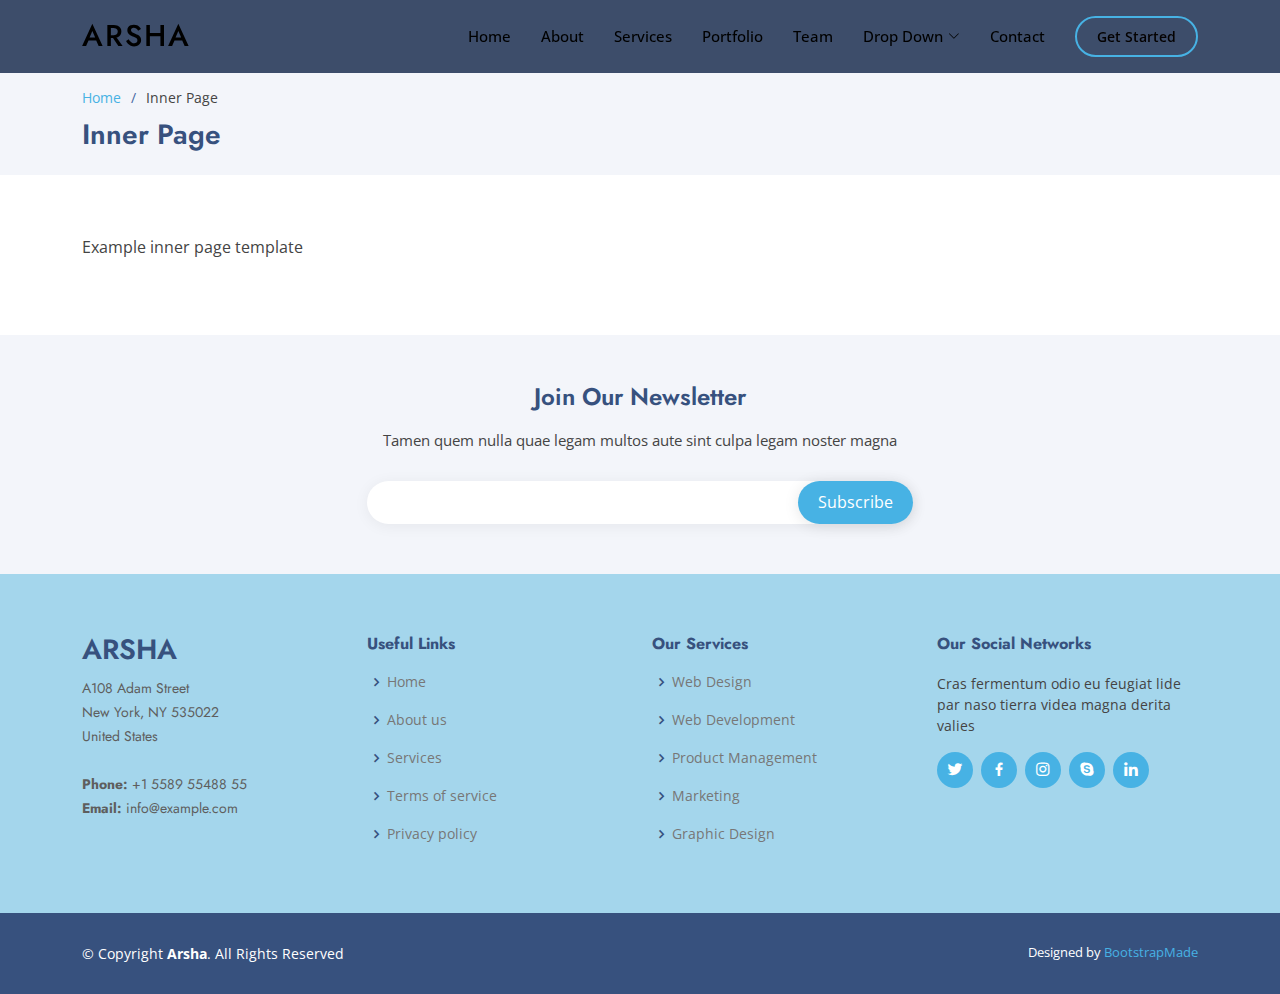
<file: inner-page.html>
<!DOCTYPE html>
<html lang="en">

<head>
  <meta charset="utf-8">
  <meta content="width=device-width, initial-scale=1.0" name="viewport">

  <title>Inner Page - Arsha Bootstrap Template</title>
  <meta content="" name="description">
  <meta content="" name="keywords">

  <!-- Favicons -->
  <link href="assets/img/favicon.png" rel="icon">
  <link href="assets/img/apple-touch-icon.png" rel="apple-touch-icon">

  <!-- Google Fonts -->
  <link href="https://fonts.googleapis.com/css?family=Open+Sans:300,300i,400,400i,600,600i,700,700i|Jost:300,300i,400,400i,500,500i,600,600i,700,700i|Poppins:300,300i,400,400i,500,500i,600,600i,700,700i" rel="stylesheet">

  <!-- Vendor CSS Files -->
  <link href="assets/vendor/aos/aos.css" rel="stylesheet">
  <link href="assets/vendor/bootstrap/css/bootstrap.min.css" rel="stylesheet">
  <link href="assets/vendor/bootstrap-icons/bootstrap-icons.css" rel="stylesheet">
  <link href="assets/vendor/boxicons/css/boxicons.min.css" rel="stylesheet">
  <link href="assets/vendor/glightbox/css/glightbox.min.css" rel="stylesheet">
  <link href="assets/vendor/remixicon/remixicon.css" rel="stylesheet">
  <link href="assets/vendor/swiper/swiper-bundle.min.css" rel="stylesheet">

  <!-- Template Main CSS File -->
  <link href="assets/css/style.css" rel="stylesheet">

  <!-- =======================================================
  * Template Name: Arsha
  * Updated: Sep 18 2023 with Bootstrap v5.3.2
  * Template URL: https://bootstrapmade.com/arsha-free-bootstrap-html-template-corporate/
  * Author: BootstrapMade.com
  * License: https://bootstrapmade.com/license/
  ======================================================== -->
</head>

<body>

  <!-- ======= Header ======= -->
  <header id="header" class="fixed-top header-inner-pages">
    <div class="container d-flex align-items-center">

      <h1 class="logo me-auto"><a href="index.html">Arsha</a></h1>
      <!-- Uncomment below if you prefer to use an image logo -->
      <!-- <a href="index.html" class="logo me-auto"><img src="assets/img/logo.png" alt="" class="img-fluid"></a>-->

      <nav id="navbar" class="navbar">
        <ul>
          <li><a class="nav-link scrollto " href="#hero">Home</a></li>
          <li><a class="nav-link scrollto" href="#about">About</a></li>
          <li><a class="nav-link scrollto" href="#services">Services</a></li>
          <li><a class="nav-link   scrollto" href="#portfolio">Portfolio</a></li>
          <li><a class="nav-link scrollto" href="#team">Team</a></li>
          <li class="dropdown"><a href="#"><span>Drop Down</span> <i class="bi bi-chevron-down"></i></a>
            <ul>
              <li><a href="#">Drop Down 1</a></li>
              <li class="dropdown"><a href="#"><span>Deep Drop Down</span> <i class="bi bi-chevron-right"></i></a>
                <ul>
                  <li><a href="#">Deep Drop Down 1</a></li>
                  <li><a href="#">Deep Drop Down 2</a></li>
                  <li><a href="#">Deep Drop Down 3</a></li>
                  <li><a href="#">Deep Drop Down 4</a></li>
                  <li><a href="#">Deep Drop Down 5</a></li>
                </ul>
              </li>
              <li><a href="#">Drop Down 2</a></li>
              <li><a href="#">Drop Down 3</a></li>
              <li><a href="#">Drop Down 4</a></li>
            </ul>
          </li>
          <li><a class="nav-link scrollto" href="#contact">Contact</a></li>
          <li><a class="getstarted scrollto" href="#about">Get Started</a></li>
        </ul>
        <i class="bi bi-list mobile-nav-toggle"></i>
      </nav><!-- .navbar -->

    </div>
  </header><!-- End Header -->

  <main id="main">

    <!-- ======= Breadcrumbs ======= -->
    <section id="breadcrumbs" class="breadcrumbs">
      <div class="container">

        <ol>
          <li><a href="index.html">Home</a></li>
          <li>Inner Page</li>
        </ol>
        <h2>Inner Page</h2>

      </div>
    </section><!-- End Breadcrumbs -->

    <section class="inner-page">
      <div class="container">
        <p>
          Example inner page template
        </p>
      </div>
    </section>

  </main><!-- End #main -->

  <!-- ======= Footer ======= -->
  <footer id="footer">

    <div class="footer-newsletter">
      <div class="container">
        <div class="row justify-content-center">
          <div class="col-lg-6">
            <h4>Join Our Newsletter</h4>
            <p>Tamen quem nulla quae legam multos aute sint culpa legam noster magna</p>
            <form action="" method="post">
              <input type="email" name="email"><input type="submit" value="Subscribe">
            </form>
          </div>
        </div>
      </div>
    </div>

    <div class="footer-top">
      <div class="container">
        <div class="row">

          <div class="col-lg-3 col-md-6 footer-contact">
            <h3>Arsha</h3>
            <p>
              A108 Adam Street <br>
              New York, NY 535022<br>
              United States <br><br>
              <strong>Phone:</strong> +1 5589 55488 55<br>
              <strong>Email:</strong> info@example.com<br>
            </p>
          </div>

          <div class="col-lg-3 col-md-6 footer-links">
            <h4>Useful Links</h4>
            <ul>
              <li><i class="bx bx-chevron-right"></i> <a href="#">Home</a></li>
              <li><i class="bx bx-chevron-right"></i> <a href="#">About us</a></li>
              <li><i class="bx bx-chevron-right"></i> <a href="#">Services</a></li>
              <li><i class="bx bx-chevron-right"></i> <a href="#">Terms of service</a></li>
              <li><i class="bx bx-chevron-right"></i> <a href="#">Privacy policy</a></li>
            </ul>
          </div>

          <div class="col-lg-3 col-md-6 footer-links">
            <h4>Our Services</h4>
            <ul>
              <li><i class="bx bx-chevron-right"></i> <a href="#">Web Design</a></li>
              <li><i class="bx bx-chevron-right"></i> <a href="#">Web Development</a></li>
              <li><i class="bx bx-chevron-right"></i> <a href="#">Product Management</a></li>
              <li><i class="bx bx-chevron-right"></i> <a href="#">Marketing</a></li>
              <li><i class="bx bx-chevron-right"></i> <a href="#">Graphic Design</a></li>
            </ul>
          </div>

          <div class="col-lg-3 col-md-6 footer-links">
            <h4>Our Social Networks</h4>
            <p>Cras fermentum odio eu feugiat lide par naso tierra videa magna derita valies</p>
            <div class="social-links mt-3">
              <a href="#" class="twitter"><i class="bx bxl-twitter"></i></a>
              <a href="#" class="facebook"><i class="bx bxl-facebook"></i></a>
              <a href="#" class="instagram"><i class="bx bxl-instagram"></i></a>
              <a href="#" class="google-plus"><i class="bx bxl-skype"></i></a>
              <a href="#" class="linkedin"><i class="bx bxl-linkedin"></i></a>
            </div>
          </div>

        </div>
      </div>
    </div>

    <div class="container footer-bottom clearfix">
      <div class="copyright">
        &copy; Copyright <strong><span>Arsha</span></strong>. All Rights Reserved
      </div>
      <div class="credits">
        <!-- All the links in the footer should remain intact. -->
        <!-- You can delete the links only if you purchased the pro version. -->
        <!-- Licensing information: https://bootstrapmade.com/license/ -->
        <!-- Purchase the pro version with working PHP/AJAX contact form: https://bootstrapmade.com/arsha-free-bootstrap-html-template-corporate/ -->
        Designed by <a href="https://bootstrapmade.com/">BootstrapMade</a>
      </div>
    </div>
  </footer><!-- End Footer -->

  <div id="preloader"></div>
  <a href="#" class="back-to-top d-flex align-items-center justify-content-center"><i class="bi bi-arrow-up-short"></i></a>

  <!-- Vendor JS Files -->
  <script src="assets/vendor/aos/aos.js"></script>
  <script src="assets/vendor/bootstrap/js/bootstrap.bundle.min.js"></script>
  <script src="assets/vendor/glightbox/js/glightbox.min.js"></script>
  <script src="assets/vendor/isotope-layout/isotope.pkgd.min.js"></script>
  <script src="assets/vendor/swiper/swiper-bundle.min.js"></script>
  <script src="assets/vendor/waypoints/noframework.waypoints.js"></script>
  <script src="assets/vendor/php-email-form/validate.js"></script>

  <!-- Template Main JS File -->
  <script src="assets/js/main.js"></script>

</body>

</html>
</file>
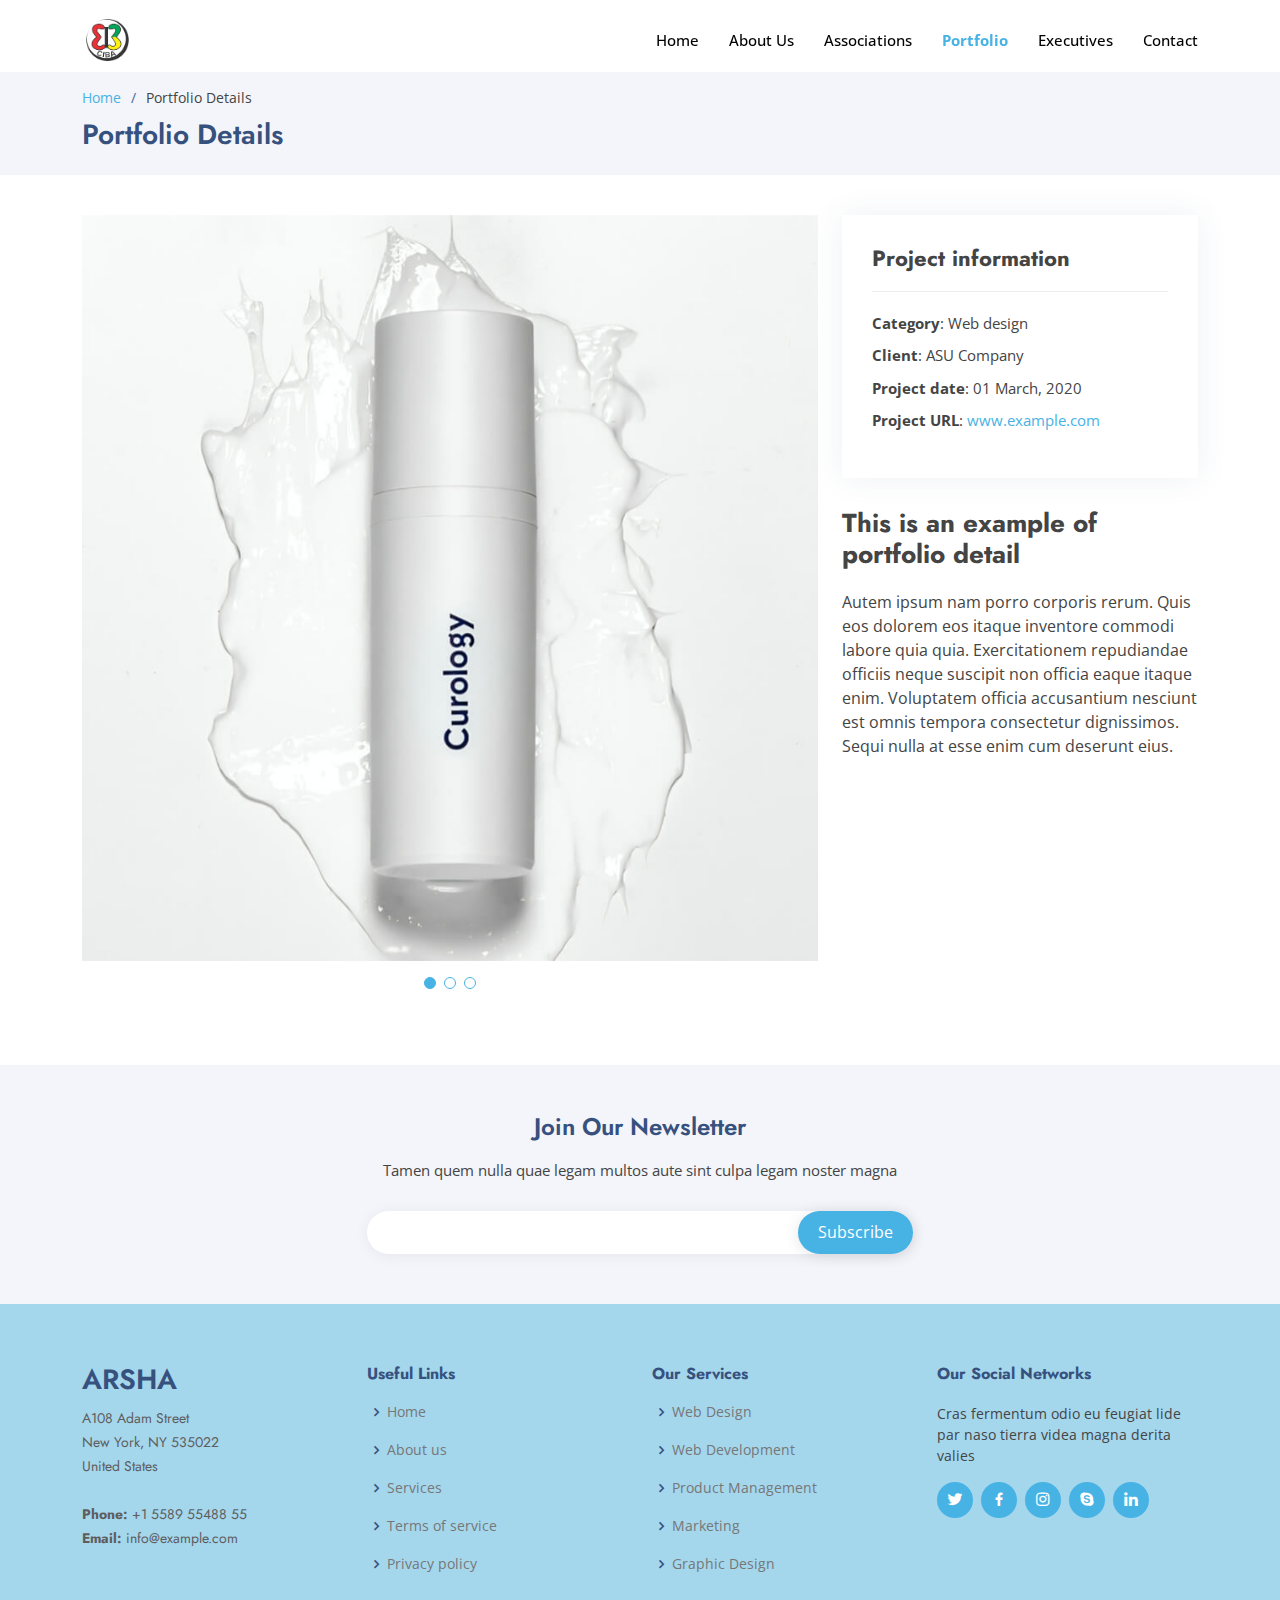
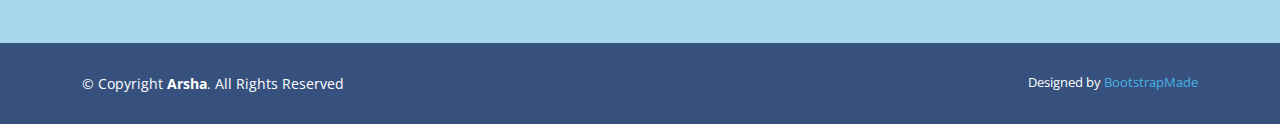
<file: portfolio-details.html>
<!DOCTYPE html>
<html lang="en">

<head>
  <meta charset="utf-8">
  <meta content="width=device-width, initial-scale=1.0" name="viewport">

  <title>Portfolio Details - Arsha Bootstrap Template</title>
  <meta content="" name="description">
  <meta content="" name="keywords">

  <!-- Favicons -->
  <link href="assets/img/favicon.png" rel="icon">
  <link href="assets/img/apple-touch-icon.png" rel="apple-touch-icon">

  <!-- Google Fonts -->
  <link href="https://fonts.googleapis.com/css?family=Open+Sans:300,300i,400,400i,600,600i,700,700i|Jost:300,300i,400,400i,500,500i,600,600i,700,700i|Poppins:300,300i,400,400i,500,500i,600,600i,700,700i" rel="stylesheet">

  <!-- Vendor CSS Files -->
  <link href="assets/vendor/aos/aos.css" rel="stylesheet">
  <link href="assets/vendor/bootstrap/css/bootstrap.min.css" rel="stylesheet">
  <link href="assets/vendor/bootstrap-icons/bootstrap-icons.css" rel="stylesheet">
  <link href="assets/vendor/boxicons/css/boxicons.min.css" rel="stylesheet">
  <link href="assets/vendor/glightbox/css/glightbox.min.css" rel="stylesheet">
  <link href="assets/vendor/remixicon/remixicon.css" rel="stylesheet">
  <link href="assets/vendor/swiper/swiper-bundle.min.css" rel="stylesheet">

  <!-- Template Main CSS File -->
  <link href="assets/css/style.css" rel="stylesheet">

  <!-- =======================================================
  * Template Name: Arsha
  * Updated: Sep 18 2023 with Bootstrap v5.3.2
  * Template URL: https://bootstrapmade.com/arsha-free-bootstrap-html-template-corporate/
  * Author: BootstrapMade.com
  * License: https://bootstrapmade.com/license/
  ======================================================== -->
</head>

<body>

  <!-- ======= Header ======= -->
  <header id="header" class="fixed-top d-flex align-items-center">
    <div class="container d-flex justify-content-between">

      <div class="logo">
        <!-- Uncomment below if you prefer to use an image logo -->
        <a href="index.html"><img src="assets/img/49d0a182-a156-4915-830f-3093735007f9-removebg-preview.png" alt=" " style="height: 50px;" class="img-fluid"></a>
      </div>
      <nav id="navbar" class="navbar">
        <ul> 
           <li><a class="nav-link scrollto " href="index.html">Home</a></li>
          <li><a class="nav-link scrollto" href="about.html">About Us</a></li>
          <li><a class="nav-link scrollto" href="service.html">Associations</a></li>
          <li><a class="nav-link   scrollto active" href="portfolio.html">Portfolio</a></li>
          <li><a class="nav-link scrollto" href="members.html">Executives</a></li>
          <!-- <li class="dropdown"><a href="#"><span>Drop Down</span> <i class="bi bi-chevron-down"></i></a>
            <ul>
              <li><a href="#">Drop Down 1</a></li>
              <li class="dropdown"><a href="#"><span>Deep Drop Down</span> <i class="bi bi-chevron-right"></i></a>
                <ul>
                  <li><a href="#">Deep Drop Down 1</a></li>
                  <li><a href="#">Deep Drop Down 2</a></li>
                  <li><a href="#">Deep Drop Down 3</a></li>
                  <li><a href="#">Deep Drop Down 4</a></li>
                  <li><a href="#">Deep Drop Down 5</a></li>
                </ul>
              </li>
              <li><a href="#">Drop Down 2</a></li>
              <li><a href="#">Drop Down 3</a></li>
              <li><a href="#">Drop Down 4</a></li>
            </ul> -->
          </li>
          <li><a class="nav-link scrollto" href="contact.html">Contact</a></li>
          <!-- <li><a class="getstarted scrollto" href="#about">Get Started</a></li> -->
        </ul>
        <i class="bi bi-list mobile-nav-toggle"></i>
      </nav>

    </div>
  </header><!-- End Header -->

  <main id="main">

    <!-- ======= Breadcrumbs ======= -->
    <section id="breadcrumbs" class="breadcrumbs">
      <div class="container">

        <ol>
          <li><a href="index.html">Home</a></li>
          <li>Portfolio Details</li>
        </ol>
        <h2>Portfolio Details</h2>

      </div>
    </section><!-- End Breadcrumbs -->

    <!-- ======= Portfolio Details Section ======= -->
    <section id="portfolio-details" class="portfolio-details">
      <div class="container">

        <div class="row gy-4">

          <div class="col-lg-8">
            <div class="portfolio-details-slider swiper">
              <div class="swiper-wrapper align-items-center">

                <div class="swiper-slide">
                  <img src="assets/img/portfolio/portfolio-1.jpg" alt="">
                </div>

                <div class="swiper-slide">
                  <img src="assets/img/portfolio/portfolio-2.jpg" alt="">
                </div>

                <div class="swiper-slide">
                  <img src="assets/img/portfolio/portfolio-3.jpg" alt="">
                </div>

              </div>
              <div class="swiper-pagination"></div>
            </div>
          </div>

          <div class="col-lg-4">
            <div class="portfolio-info">
              <h3>Project information</h3>
              <ul>
                <li><strong>Category</strong>: Web design</li>
                <li><strong>Client</strong>: ASU Company</li>
                <li><strong>Project date</strong>: 01 March, 2020</li>
                <li><strong>Project URL</strong>: <a href="#">www.example.com</a></li>
              </ul>
            </div>
            <div class="portfolio-description">
              <h2>This is an example of portfolio detail</h2>
              <p>
                Autem ipsum nam porro corporis rerum. Quis eos dolorem eos itaque inventore commodi labore quia quia. Exercitationem repudiandae officiis neque suscipit non officia eaque itaque enim. Voluptatem officia accusantium nesciunt est omnis tempora consectetur dignissimos. Sequi nulla at esse enim cum deserunt eius.
              </p>
            </div>
          </div>

        </div>

      </div>
    </section><!-- End Portfolio Details Section -->

  </main><!-- End #main -->

  <!-- ======= Footer ======= -->
  <footer id="footer">

    <div class="footer-newsletter">
      <div class="container">
        <div class="row justify-content-center">
          <div class="col-lg-6">
            <h4>Join Our Newsletter</h4>
            <p>Tamen quem nulla quae legam multos aute sint culpa legam noster magna</p>
            <form action="" method="post">
              <input type="email" name="email"><input type="submit" value="Subscribe">
            </form>
          </div>
        </div>
      </div>
    </div>

    <div class="footer-top">
      <div class="container">
        <div class="row">

          <div class="col-lg-3 col-md-6 footer-contact">
            <h3>Arsha</h3>
            <p>
              A108 Adam Street <br>
              New York, NY 535022<br>
              United States <br><br>
              <strong>Phone:</strong> +1 5589 55488 55<br>
              <strong>Email:</strong> info@example.com<br>
            </p>
          </div>

          <div class="col-lg-3 col-md-6 footer-links">
            <h4>Useful Links</h4>
            <ul>
              <li><i class="bx bx-chevron-right"></i> <a href="#">Home</a></li>
              <li><i class="bx bx-chevron-right"></i> <a href="#">About us</a></li>
              <li><i class="bx bx-chevron-right"></i> <a href="#">Services</a></li>
              <li><i class="bx bx-chevron-right"></i> <a href="#">Terms of service</a></li>
              <li><i class="bx bx-chevron-right"></i> <a href="#">Privacy policy</a></li>
            </ul>
          </div>

          <div class="col-lg-3 col-md-6 footer-links">
            <h4>Our Services</h4>
            <ul>
              <li><i class="bx bx-chevron-right"></i> <a href="#">Web Design</a></li>
              <li><i class="bx bx-chevron-right"></i> <a href="#">Web Development</a></li>
              <li><i class="bx bx-chevron-right"></i> <a href="#">Product Management</a></li>
              <li><i class="bx bx-chevron-right"></i> <a href="#">Marketing</a></li>
              <li><i class="bx bx-chevron-right"></i> <a href="#">Graphic Design</a></li>
            </ul>
          </div>

          <div class="col-lg-3 col-md-6 footer-links">
            <h4>Our Social Networks</h4>
            <p>Cras fermentum odio eu feugiat lide par naso tierra videa magna derita valies</p>
            <div class="social-links mt-3">
              <a href="#" class="twitter"><i class="bx bxl-twitter"></i></a>
              <a href="#" class="facebook"><i class="bx bxl-facebook"></i></a>
              <a href="#" class="instagram"><i class="bx bxl-instagram"></i></a>
              <a href="#" class="google-plus"><i class="bx bxl-skype"></i></a>
              <a href="#" class="linkedin"><i class="bx bxl-linkedin"></i></a>
            </div>
          </div>

        </div>
      </div>
    </div>

    <div class="container footer-bottom clearfix">
      <div class="copyright">
        &copy; Copyright <strong><span>Arsha</span></strong>. All Rights Reserved
      </div>
      <div class="credits">
        <!-- All the links in the footer should remain intact. -->
        <!-- You can delete the links only if you purchased the pro version. -->
        <!-- Licensing information: https://bootstrapmade.com/license/ -->
        <!-- Purchase the pro version with working PHP/AJAX contact form: https://bootstrapmade.com/arsha-free-bootstrap-html-template-corporate/ -->
        Designed by <a href="https://bootstrapmade.com/">BootstrapMade</a>
      </div>
    </div>
  </footer><!-- End Footer -->

  <div id="preloader"></div>
  <a href="#" class="back-to-top d-flex align-items-center justify-content-center"><i class="bi bi-arrow-up-short"></i></a>

  <!-- Vendor JS Files -->
  <script src="assets/vendor/aos/aos.js"></script>
  <script src="assets/vendor/bootstrap/js/bootstrap.bundle.min.js"></script>
  <script src="assets/vendor/glightbox/js/glightbox.min.js"></script>
  <script src="assets/vendor/isotope-layout/isotope.pkgd.min.js"></script>
  <script src="assets/vendor/swiper/swiper-bundle.min.js"></script>
  <script src="assets/vendor/waypoints/noframework.waypoints.js"></script>
  <script src="assets/vendor/php-email-form/validate.js"></script>

  <!-- Template Main JS File -->
  <script src="assets/js/main.js"></script>

</body>

</html>
</file>
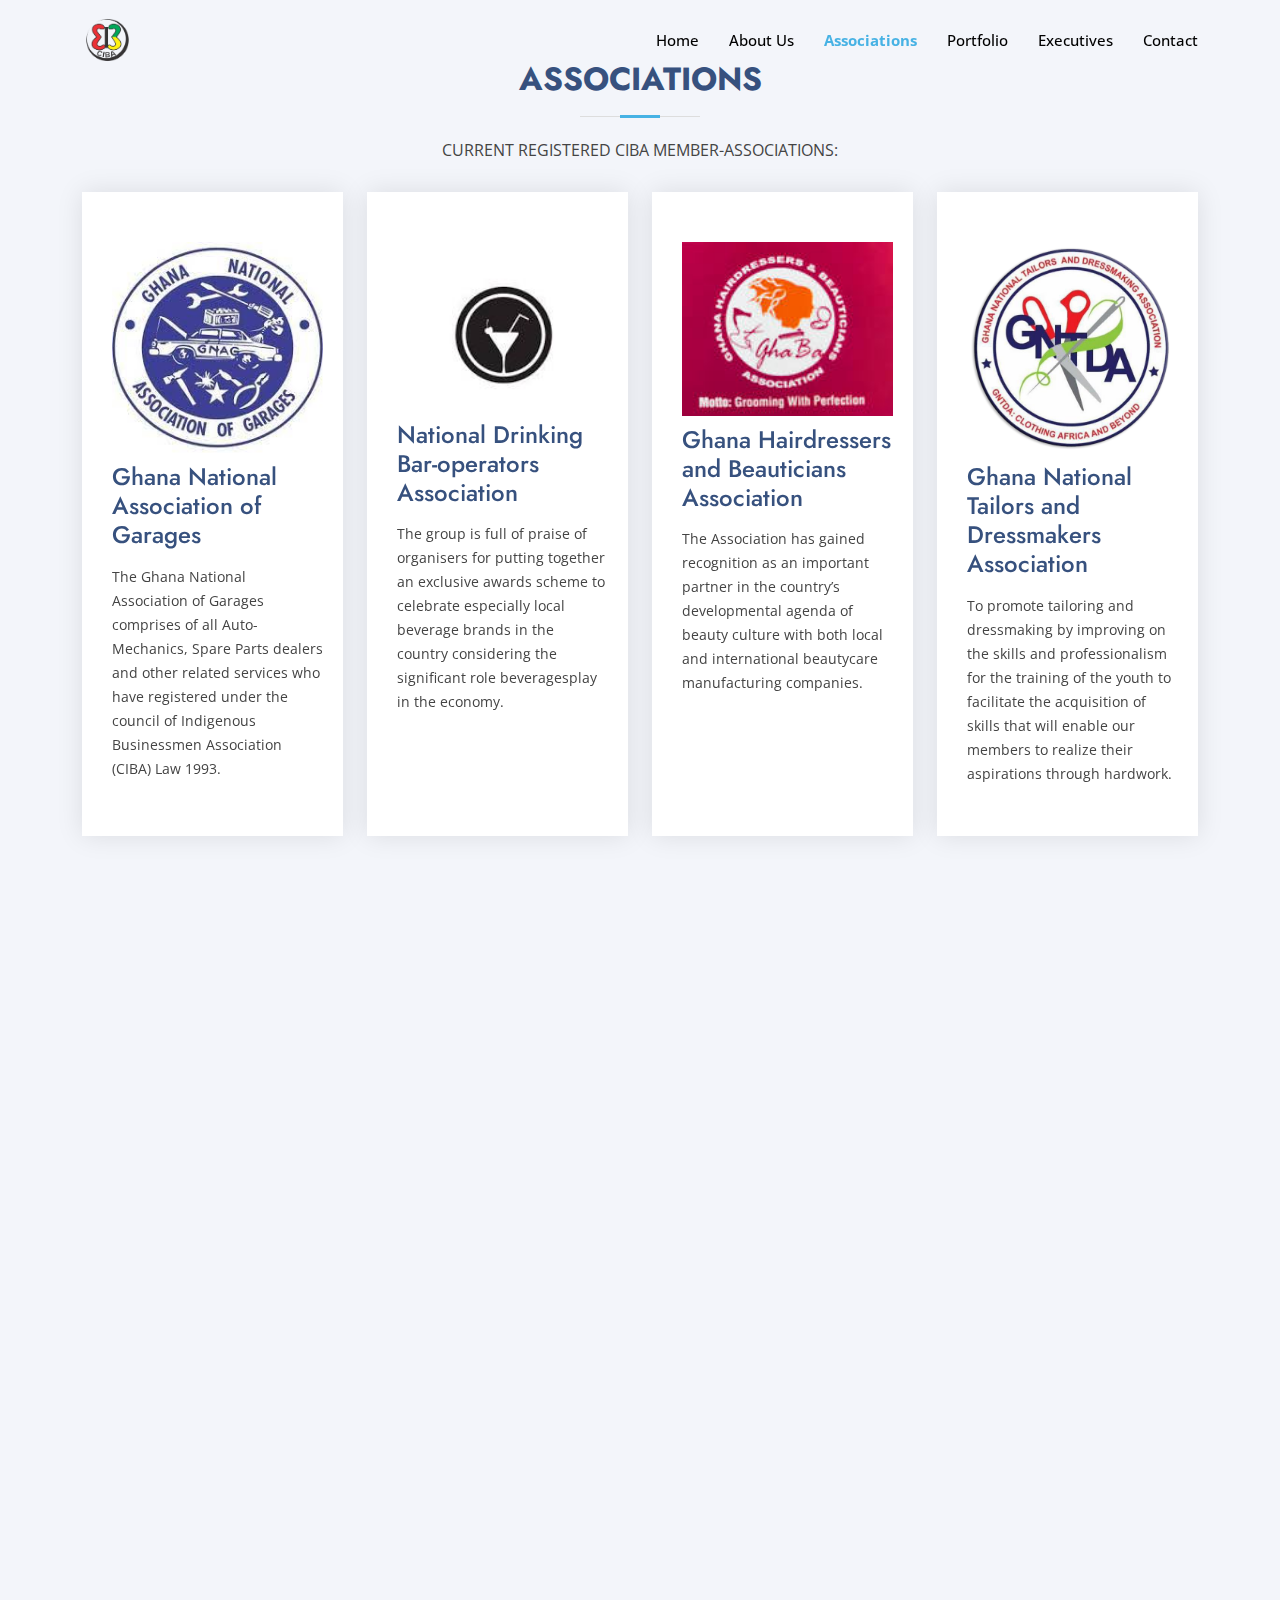
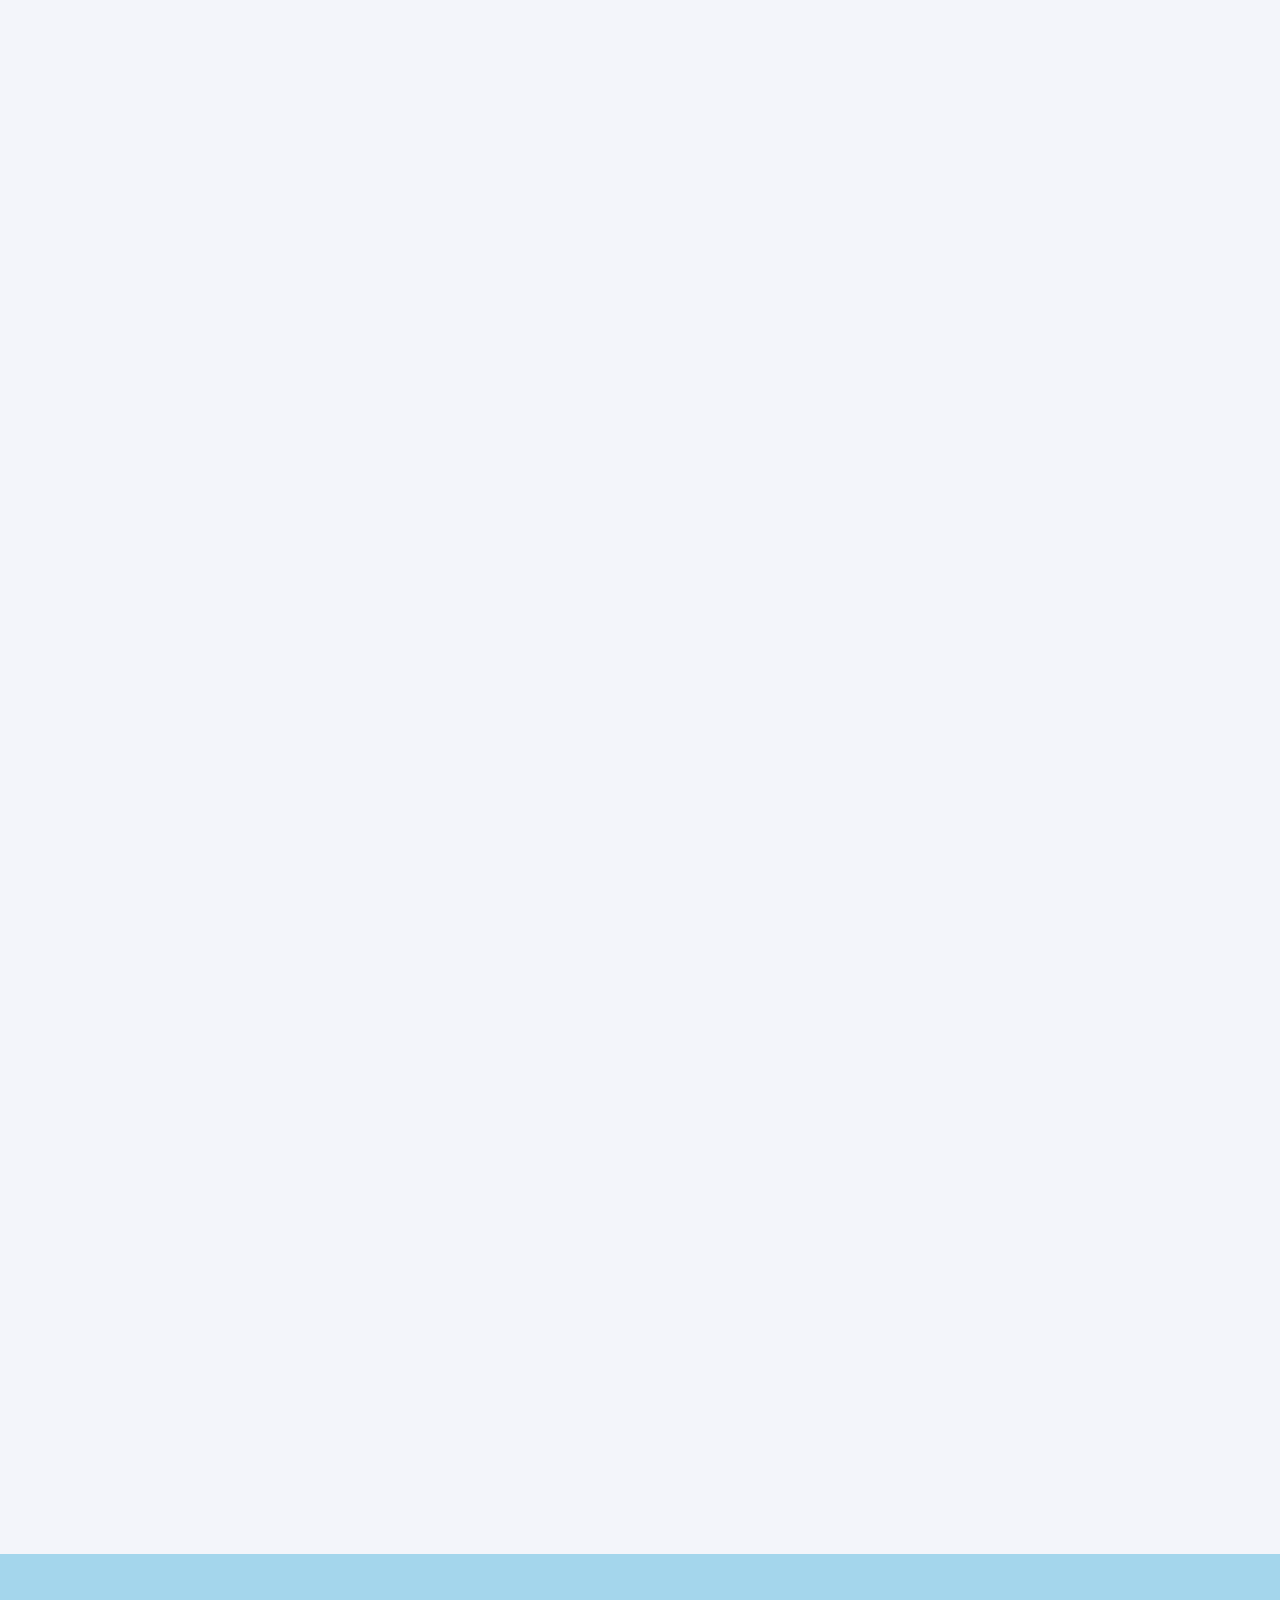
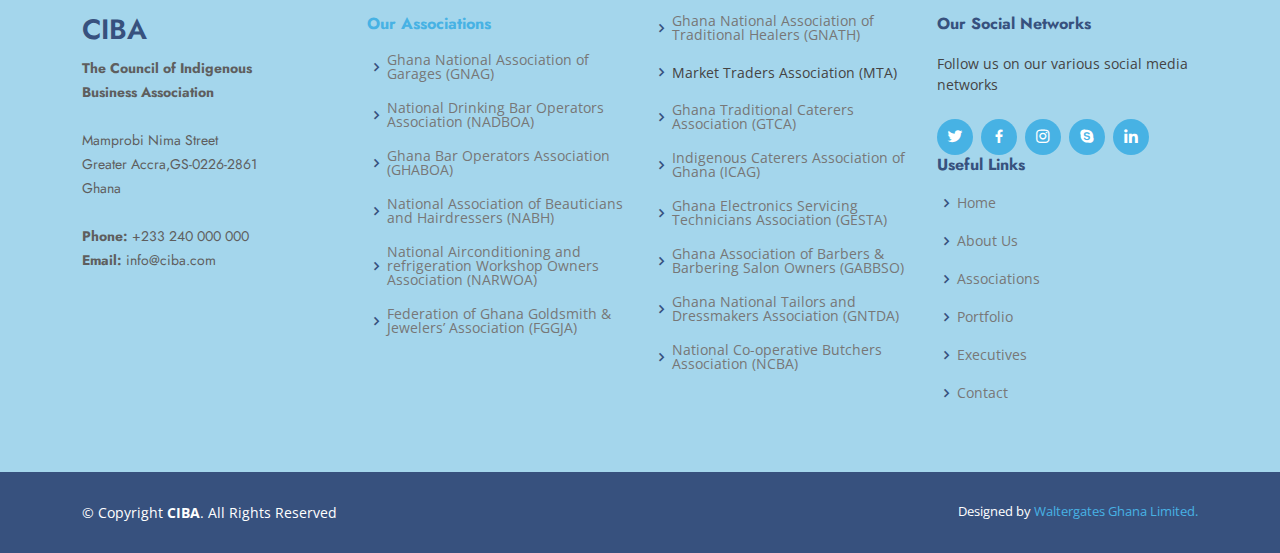
<file: service.html>
<!DOCTYPE html>
<html lang="en">

<head>
  <meta charset="utf-8">
  <meta content="width=device-width, initial-scale=1.0" name="viewport">

  <title>CIBA</title>
  <meta content="" name="description">
  <meta content="" name="keywords">

  <!-- Favicons -->
  <link href="assets/img/49d0a182-a156-4915-830f-3093735007f9.jpeg" rel="icon">
  <link href="assets/img/49d0a182-a156-4915-830f-3093735007f9.jpeg" rel="apple-touch-icon">

  <!-- Google Fonts -->
  <link href="https://fonts.googleapis.com/css?family=Open+Sans:300,300i,400,400i,600,600i,700,700i|Jost:300,300i,400,400i,500,500i,600,600i,700,700i|Poppins:300,300i,400,400i,500,500i,600,600i,700,700i" rel="stylesheet">

  <!-- Vendor CSS Files -->
  <link href="assets/vendor/aos/aos.css" rel="stylesheet">
  <link href="assets/vendor/bootstrap/css/bootstrap.min.css" rel="stylesheet">
  <link href="assets/vendor/bootstrap-icons/bootstrap-icons.css" rel="stylesheet">
  <link href="assets/vendor/boxicons/css/boxicons.min.css" rel="stylesheet">
  <link href="assets/vendor/glightbox/css/glightbox.min.css" rel="stylesheet">
  <link href="assets/vendor/remixicon/remixicon.css" rel="stylesheet">
  <link href="assets/vendor/swiper/swiper-bundle.min.css" rel="stylesheet">

  <!-- Template Main CSS File -->
  <link href="assets/css/style.css" rel="stylesheet">


</head>

<body>

  <!-- ======= Header ======= -->
  <header id="header" class="fixed-top d-flex align-items-center">
    <div class="container d-flex justify-content-between">

      <div class="logo">
        <!-- Uncomment below if you prefer to use an image logo -->
        <a href="index.html"><img src="assets/img/49d0a182-a156-4915-830f-3093735007f9-removebg-preview.png" alt=" " style="height: 50px;" class="img-fluid"></a>
      </div>
      <nav id="navbar" class="navbar">
        <ul> 
           <li><a class="nav-link scrollto " href="index.html">Home</a></li>
          <li><a class="nav-link scrollto" href="about.html">About Us</a></li>
          <li><a class="nav-link scrollto active" href="service.html">Associations</a></li>
          <li><a class="nav-link   scrollto " href="portfolio.html">Portfolio</a></li>
          <li><a class="nav-link scrollto" href="members.html">Executives</a></li>
          <!-- <li class="dropdown"><a href="#"><span>Drop Down</span> <i class="bi bi-chevron-down"></i></a>
            <ul>
              <li><a href="#">Drop Down 1</a></li>
              <li class="dropdown"><a href="#"><span>Deep Drop Down</span> <i class="bi bi-chevron-right"></i></a>
                <ul>
                  <li><a href="#">Deep Drop Down 1</a></li>
                  <li><a href="#">Deep Drop Down 2</a></li>
                  <li><a href="#">Deep Drop Down 3</a></li>
                  <li><a href="#">Deep Drop Down 4</a></li>
                  <li><a href="#">Deep Drop Down 5</a></li>
                </ul>
              </li>
              <li><a href="#">Drop Down 2</a></li>
              <li><a href="#">Drop Down 3</a></li>
              <li><a href="#">Drop Down 4</a></li>
            </ul> -->
          </li>
          <li><a class="nav-link scrollto" href="contact.html">Contact</a></li>
          <!-- <li><a class="getstarted scrollto" href="#about">Get Started</a></li> -->
        </ul>
        <i class="bi bi-list mobile-nav-toggle"></i>
      </nav>

    </div>
  </header><!-- End Header -->
  
  <section id="services" class="services section-bg">
    <div class="container" data-aos="fade-up">

      <div class="section-title">
        <h2>ASSOCIATIONS</h2>
        <p>CURRENT REGISTERED CIBA MEMBER-ASSOCIATIONS:</p>
      </div>

      <div class="row">
        <div class="col-xl-3 col-md-6 d-flex align-items-stretch" data-aos="zoom-in" data-aos-delay="100">
          <div class="icon-box">
            <div class="icon"><img src="assets/img/garage.jpeg " alt="" width="50px"></div>
            <h4><a href="">Ghana National Association of Garages</a></h4>
            <p>The Ghana National Association of Garages comprises of all Auto-Mechanics, Spare Parts dealers and other related services who have registered under the council of Indigenous Businessmen Association (CIBA) Law 1993. </p>
          </div>
        </div>

        <div class="col-xl-3 col-md-6 d-flex align-items-stretch mt-4 mt-md-0" data-aos="zoom-in" data-aos-delay="200">
          <div class="icon-box">
          <div class="icon"><img src="assets/img/drink.jpeg" alt="" width="70px"></div>
            <h4><a href="">National Drinking Bar-operators Association</a></h4>
            <p>The group is full of praise of organisers for putting together an exclusive awards scheme to celebrate especially local beverage brands in the country considering the significant role beveragesplay in the economy.</p>
          </div>
        </div>

        <div class="col-xl-3 col-md-6 d-flex align-items-stretch mt-4 mt-xl-0" data-aos="zoom-in" data-aos-delay="300">
          <div class="icon-box">
            <div class="icon"><img src="assets/img/hairdressers.jpeg" alt="" width="40px"></div>
            <h4><a href="">Ghana Hairdressers and Beauticians Association</a></h4>
            <p>The Association has gained recognition as an important partner in the country’s developmental agenda of beauty culture with both local and international beautycare manufacturing companies.
            </p>
          </div>
        </div>

       
        <div class="col-xl-3 col-md-6 d-flex align-items-stretch mt-4 mt-xl-0" data-aos="zoom-in" data-aos-delay="300">
          <div class="icon-box">
            <div class="icon"><img src="assets/img/gntda.jpeg" alt="" width="40px"></div>
            <h4><a href="gntdaahanti.org">Ghana National Tailors and Dressmakers Association</a></h4>
            <p>To promote tailoring and dressmaking by improving on the skills and professionalism for the training of the youth to facilitate the acquisition of skills that will enable our members to realize their aspirations through hardwork.</p>
          </div>
        </div>
        <br>
        <br>
        <br>

        <div class="col-xl-3 col-md-6 d-flex align-items-stretch mt-4 mt-xl-0" data-aos="zoom-in" data-aos-delay="400">
          <div class="icon-box">
            <div class="icon"><img src="assets/img/bakery.jpeg" alt="" width="40px"></div>
            <h4><a href="">Ghana Co-operative Bakers Association</a></h4>
            <p>This association was formed by a group of bakers who come together to collaborate, share resources, and work collectively to achieve common goals. These goals typically revolve around promoting the interests of the baking industry, supporting local bakers, and ensuring the sustainability and success of their businesses. </p>

          </div>
        </div>

        <div class="col-xl-3 col-md-6 d-flex align-items-stretch mt-4 mt-xl-0" data-aos="zoom-in" data-aos-delay="400">
          <div class="icon-box">
            <div class="icon"><img src="assets/img/jew.jpeg" alt="" width="40px"></div>
            <h4><a href="">Federation of Ghana Goldsmith & Jewellers' Association</a></h4>
            <p>To promote and preserve Ghana’s Traditional Heritage through Jewelry, and add value to our products so as to enhance Ghana’s foreign exchange earnings, as well as promote the development of minerals industry in Ghana.

            </p>
          </div>
        </div>

        
        <div class="col-xl-3 col-md-6 d-flex align-items-stretch mt-4 mt-xl-0" data-aos="zoom-in" data-aos-delay="400">
          <div class="icon-box">
            <div class="icon"><img src="assets/img/refrig.jpeg" alt="" width="40px"></div>
            <h4><a href="">National Air-conditioning and Refrigeration Workshop Owners Association
            </a></h4>
            <p>Represents and supports individuals who work in the field of refrigeration and air conditioning. These associations are typically formed to promote the interests of refrigeration mechanics, provide educational and training resources, and establish industry standards. 

            </p>
          </div>
        </div>

         
        <div class="col-xl-3 col-md-6 d-flex align-items-stretch mt-4 mt-xl-0" data-aos="zoom-in" data-aos-delay="400">
          <div class="icon-box">
            <div class="icon"><img src="assets/img/logo.png" alt="" width="40px"></div>
            <h4><a href="">Ghana National Association of Traditional Healers
            </a></h4>
            <p>To continuously improve the delivery, accessibislity, and quality of Traditional Health services to all persons resident in Ghana to attain international standards.

            </p>
          </div>
        </div>

          
        <div class="col-xl-3 col-md-6 d-flex align-items-stretch mt-4 mt-xl-0" data-aos="zoom-in" data-aos-delay="400">
          <div class="icon-box">
            <div class="icon"><img src="assets/img/market.jpeg" alt="" width="40px"></div>
            <h4><a href="">Markets Traders Association
            </a></h4>
            <p>To promote the interests and welfare of women engaged in market activities, enhance their economic empowerment, and address the unique challenges they face.</p>
          </div>
        </div>

          
        <div class="col-xl-3 col-md-6 d-flex align-items-stretch mt-4 mt-xl-0" data-aos="zoom-in" data-aos-delay="400">
          <div class="icon-box"> 
            <div class="icon"><img src="assets/img/gtca.jpeg" alt="" width="40px"></div>
            <h4><a href="">Ghana Traditional Caterers Association
            </a></h4>
            <p>To continuously improve the delivery, accessibility, and quality of Traditional Health services to all persons resident in Ghana to attain international standards.

            </p>
          </div>
        </div>

        <div class="col-xl-3 col-md-6 d-flex align-items-stretch mt-4 mt-xl-0" data-aos="zoom-in" data-aos-delay="400">
          <div class="icon-box"> 
            <div class="icon"><img src="assets/img/client-1.png" alt="" width="80px"></div>
            <h4><a href="">Ghana Electronics Servicing Technicians’ Association

            </a></h4>
           <p>To Become A Benchmark For Quality Servicing Technicians Offering Excellence Customer
            Service, Quality Delivery, Harnessing The Potentials Of Human Resource To Produce A
            Formidable Workforce For Ghanaian Market And Beyond.
            </p>
          </div>
        </div>

        <div class="col-xl-3 col-md-6 d-flex align-items-stretch mt-4 mt-xl-0" data-aos="zoom-in" data-aos-delay="400">
          <div class="icon-box"> 
            <div class="icon"><img src="assets/img/catering.jpeg" alt="" width="40px"></div>
            <h4><a href="">Ghana National Traditional Caterers Association
            </a></h4>
            <p>To continuously improve the delivery, accessibility, and quality of Traditional Health services to all persons resident in Ghana to attain international standards.

            </p>
          </div>
        </div>

        <div class="col-xl-3 col-md-6 d-flex align-items-stretch mt-4 mt-xl-0" data-aos="zoom-in" data-aos-delay="400">
          <div class="icon-box"> 
            <div class="icon"><img src="assets/img/gabbso.jpeg" alt="" width="40px"></div>
            <h4><a href="">Ghana Association of Barbers & Barbering Salon Owners 
            </a></h4>
<p> Ghana Association of Barbers and Barbering Salon Owners GABBSO was founded in 1995 to be the mouth piece for the barbers and salon owners. Its aim is to foster unity among barbers and salon owners and also to ensure hygienic practices and professionalism. Supporting it's members through educational programs to uplift the image of the industry. GABBSO is part of Beauty and Wellness Sector Skill Body-Ghana ensuring standards and regulatory mechanism are installed for quality assurance and safe work practice.

            </p>
          </div>
        </div>

        
        <div class="col-xl-3 col-md-6 d-flex align-items-stretch mt-4 mt-xl-0" data-aos="zoom-in" data-aos-delay="400">
          <div class="icon-box"> 
            <div class="icon"><img src="assets/img/download 12.png" alt="" width="40px"></div>
            <h4><a href="">	National Association of Beauticians and Hairdressers (NABH)
            </a></h4>
            <p> The mission of beauticians and hairdressers is to enhance the natural beauty and confidence of individuals through skilled and personalized beauty services. This involves providing a range of professional treatments and styling services that cater to the unique needs and preferences of each client. Beauticians and hairdressers aim to create a positive and uplifting experience for their clients by fostering an environment that promotes relaxation, self-care, and well-being.

              
            </p>
          </div>
        </div>

        <div class="col-xl-3 col-md-6 d-flex align-items-stretch mt-4 mt-xl-0" data-aos="zoom-in" data-aos-delay="400">
          <div class="icon-box"> 
            <div class="icon"><img src="assets/img/ghaboa.png" alt="" width="40px"></div>
            <h4><a href="">Ghana Bar Operators Association (GHABOA)
            </a></h4>
            <p>
              To foster a thriving and responsible bar industry that contributes positively to the community and provides exceptional experiences for patrons. This involves uniting bar operators to work collaboratively towards common goals and standards. The association is dedicated to promoting responsible alcohol service, creating a safe and enjoyable environment for patrons, and supporting the professional growth and development of its members.


            </p>
          </div>
        </div>



      </div>

    </div>
  </section> 




  <!-- ======= Footer ======= -->
  <footer id="footer">

    

    <div class="footer-top">
      <div class="container">
        <div class="row">

          <div class="col-lg-3 col-md-6 footer-contact">
            <h3>CIBA </h3>
            <strong><p>The Council of Indigenous</p>
            <p>Business Association </p>
            <p></strong><br>
               Mamprobi Nima Street <br>
              Greater Accra,GS-0226-2861<br>
              Ghana <br><br>
              <strong>Phone:</strong> +233 240 000 000 <br>
              <strong>Email:</strong> info@ciba.com<br>
            </p>
          </div>

          <div class="col-lg-3 col-md-6 footer-links">
            <h4><a href="service.html">Our Associations</a></h4>
            <ul>
              <li><i class="bx bx-chevron-right"></i> <a>	Ghana National Association of Garages (GNAG)</a></li>
              <li><i class="bx bx-chevron-right"></i> <a>	National Drinking Bar Operators Association (NADBOA)</a></li>
              <li><i class="bx bx-chevron-right"></i> <a >Ghana Bar Operators Association (GHABOA)</a></li>
              <li><i class="bx bx-chevron-right"></i> <a>National Association of Beauticians and Hairdressers (NABH)</a></li>
              <li><i class="bx bx-chevron-right"></i> <a>National Airconditioning and refrigeration Workshop Owners Association (NARWOA)</a></li>
              <li><i class="bx bx-chevron-right"></i> <a >Federation of Ghana Goldsmith & Jewelers’ Association (FGGJA)</a></li>
               <!-- <li><i class="bx bx-chevron-right"></i> <a href="contact.html">Ghana National Association of Traditional Healers (GNATH)</a></li>
              <li><i class="bx bx-chevron-right"></i> <a href="contact.html">Market Traders Association (MTA)</a></li>
              <li><i class="bx bx-chevron-right"></i> <a href="contact.html">Ghana Traditional Caterers Association (GTCA)</a></li>
              <li><i class="bx bx-chevron-right"></i> <a href="contact.html">Indigenous Caterers Association of Ghana (ICAG)</a></li>
              <li><i class="bx bx-chevron-right"></i> <a href="contact.html">Ghana Electronics Servicing Technicians Association (GESTA)</a></li>
              <li><i class="bx bx-chevron-right"></i> <a href="contact.html">Ghana Association of Barbers & Barbering Salon Owners (GABBSO)</a></li>
              <li><i class="bx bx-chevron-right"></i> <a href="contact.html">Ghana National Tailors and Dressmakers Association (GNTDA)</a></li>
              <li><i class="bx bx-chevron-right"></i> <a href="contact.html">National Co-operative Butchers Association (NCBA)</a></li> -->
            </ul> 
          </div>

          
          <div class="col-lg-3 col-md-6 footer-links">
            <ul>
              <!-- <li><i class="bx bx-chevron-right"></i> <a href="index.html">	Ghana National Association of Garages (GNAG)</a></li>
              <li><i class="bx bx-chevron-right"></i> <a href="about.html">	National Drinking Bar Operators Association (NADBOA)</a></li>
              <li><i class="bx bx-chevron-right"></i> <a href="service.html">Ghana Bar Operators Association (GHABOA)</a></li>
              <li><i class="bx bx-chevron-right"></i> <a href="portfolio.html">National Association of Beauticians and Hairdressers (NABH)</a></li>
              <li><i class="bx bx-chevron-right"></i> <a href="members.html">National Airconditioning and refrigeration Workshop Owners Association (NARWOA)</a></li>
              <li><i class="bx bx-chevron-right"></i> <a href="contact.html">Federation of Ghana Goldsmith & Jewelers’ Association (FGGJA)</a></li>-->
               <li><i class="bx bx-chevron-right"></i> <a>Ghana National Association of Traditional Healers (GNATH)</a></li> 
              <li><i class="bx bx-chevron-right"></i> <a></a>Market Traders Association (MTA)</a></li>
              <li><i class="bx bx-chevron-right"></i> <a>Ghana Traditional Caterers Association (GTCA)</a></li>
              <li><i class="bx bx-chevron-right"></i> <a>Indigenous Caterers Association of Ghana (ICAG)</a></li>
              <li><i class="bx bx-chevron-right"></i> <a>Ghana Electronics Servicing Technicians Association (GESTA)</a></li>
              <li><i class="bx bx-chevron-right"></i> <a >Ghana Association of Barbers & Barbering Salon Owners (GABBSO)</a></li>
              <li><i class="bx bx-chevron-right"></i> <a>Ghana National Tailors and Dressmakers Association (GNTDA)</a></li>
              <li><i class="bx bx-chevron-right"></i> <a>National Co-operative Butchers Association (NCBA)</a></li>

            </ul>
          </div>
<!-- 
          <div class="col-lg-2 col-md-6 footer-links">
            <h4>Our Services</h4>
            <ul>
              <li><i class="bx bx-chevron-right"></i> <a href="#">Web Design</a></li>
              <li><i class="bx bx-chevron-right"></i> <a href="#">Web Development</a></li>
              <li><i class="bx bx-chevron-right"></i> <a href="#">Product Management</a></li>
              <li><i class="bx bx-chevron-right"></i> <a href="#">Marketing</a></li>
              <li><i class="bx bx-chevron-right"></i> <a href="#">Graphic Design</a></li>
            </ul>
          </div> -->

          <div class="col-lg-3 col-md-6 footer-links">
          <div class="row">
                <h4>Our Social Networks</h4>
                <p>Follow us on our various social media networks</p>
                <div class="social-links mt-2">
                    <a href="#" class="twitter"><i class="bx bxl-twitter"></i></a>
                    <a href="#" class="facebook"><i class="bx bxl-facebook"></i></a>
                    <a href="#" class= "instagram "><i class="bx bxl-instagram"></i></a>
                    <a href="#" class="google-plus"><i class="bx bxl-skype"></i></a>
                    <a href="#" class="linkedin"><i class="bx bxl-linkedin"></i></a>
                </div>
            </div>

              <h4>Useful Links</h4>
                <ul>
                    <li><i class="bx bx-chevron-right"></i><a href="index.html">Home</a></li>
                    <li><i class="bx bx-chevron-right"></i><a href="about.html">About Us</a></li>
                    <li><i class="bx bx-chevron-right"></i><a href="service.html">Associations</a></li>
                    <li><i class="bx bx-chevron-right"></i><a href="portfolio.html">Portfolio</a></li>
                    <li><i class="bx bx-chevron-right"></i><a href="members.html">Executives</a></li>
                    <li><i class="bx bx-chevron-right"></i><a href="contact.html">Contact</a></li>
                </ul>
            </div>
        </div>
        </div>
        </div>
        
        
    
        <div class="container footer-bottom clearfix">
          <div class="copyright">
            &copy; Copyright <strong><span>CIBA</span></strong>. All Rights Reserved<br>
          </div>
          <div class="credits">
            <!-- All the links in the footer should remain intact. -->
            <!-- You can delete the links only if you purchased the pro version. -->
            <!-- Licensing information: https://bootstrapmade.com/license/ -->
            <!-- Purchase the pro version with working PHP/AJAX contact form: https://bootstrapmade.com/arsha-free-bootstrap-html-template-corporate/ -->
            Designed by <a href="https://wgghana.com/">Waltergates Ghana Limited.</a>
          </div>
        </div>
      </footer><!-- End Footer -->
    
  <div id="preloader"></div>
  <a href="#" class="back-to-top d-flex align-items-center justify-content-center"><i class="bi bi-arrow-up-short"></i></a>

  <script>
    document.addEventListener("DOMContentLoaded", function() {
      var currentLocation = window.location.href;
      var menuItems = document.querySelectorAll("#navbar a.nav-link");
    
      menuItems.forEach(function(item) {
        if (item.href === currentLocation) {
          item.classList.add("active");
        }
      });
    });
    </script>
    

  <!-- Vendor JS Files -->
  <script src="assets/vendor/aos/aos.js"></script>
  <script src="assets/vendor/bootstrap/js/bootstrap.bundle.min.js"></script>
  <script src="assets/vendor/glightbox/js/glightbox.min.js"></script>
  <script src="assets/vendor/isotope-layout/isotope.pkgd.min.js"></script>
  <script src="assets/vendor/swiper/swiper-bundle.min.js"></script>
  <script src="assets/vendor/waypoints/noframework.waypoints.js"></script>
  <script src="assets/vendor/php-email-form/validate.js"></script>

  <!-- Template Main JS File -->
  <script src="assets/js/main.js"></script>

</body>

</html>
</file>
<file: assets/css/style.css>
body {
  font-family: "Open Sans", sans-serif;
  color: #444444;
}

a {
  color: #47b2e4;
  text-decoration: none;
}

a:hover {
  color: #73c5eb;
  text-decoration: none;
}

h1,
h2,
h3,
h4,
h5,
h6 {
  font-family: "Jost", sans-serif;
}

/*--------------------------------------------------------------
# Preloader
--------------------------------------------------------------*/
#preloader {
  position: fixed;
  top: 0;
  left: 0;
  right: 0;
  bottom: 0;
  z-index: 9999;
  overflow: hidden;
  background: #37517e;
}

#preloader:before {
  content: "";
  position: fixed;
  top: calc(50% - 30px);
  left: calc(50% - 30px);
  border: 6px solid #37517e;
  border-top-color: #fff;
  border-bottom-color: #fff;
  border-radius: 50%;
  width: 60px;
  height: 60px;
  animation: animate-preloader 1s linear infinite;
}

@keyframes animate-preloader {
  0% {
    transform: rotate(0deg);
  }

  100% {
    transform: rotate(360deg);
  }
}

/*--------------------------------------------------------------
# Back to top button
--------------------------------------------------------------*/
.back-to-top {
  position: fixed;
  visibility: hidden;
  opacity: 0;
  right: 15px;
  bottom: 15px;
  z-index: 996;
  background: #47b2e4;
  width: 40px;
  height: 40px;
  border-radius: 50px;
  transition: all 0.4s;
}

.back-to-top i {
  font-size: 24px;
  color: #000000;
  line-height: 0;
}

.back-to-top:hover {
  background: #6bc1e9;
  color: #0f0404;
}

.back-to-top.active {
  visibility: visible;
  opacity: 1;
}

/*--------------------------------------------------------------
# Header
--------------------------------------------------------------*/
#header {
  transition: all 0.5s;
  z-index: 997;
  padding: 15px 0;
}

#header.header-scrolled,
#header.header-inner-pages {
  background: rgba(40, 58, 90, 0.9);
}

#header .logo {
  font-size: 30px;
  margin: 0;
  padding: 0;
  line-height: 1;
  font-weight: 500;
  letter-spacing: 2px;
  text-transform: uppercase;
}

#header .logo a {
  color: #000000;
}
/* Default styles */
#header .logo img {
  max-height: 100%; /* Set the max-height to 100% */
}

/* Media query for smaller screens */
@media only screen and (max-width: 767px) {
  #header .logo img {
    max-height: 80%; /* Adjust the max-height for smaller screens */
  }
}



/*--------------------------------------------------------------
# Navigation Menu
--------------------------------------------------------------*/
/**
* Desktop Navigation 
*/
.navbar {
  padding: 0;
}

.navbar ul {
  margin: 0;
  padding: 0;
  display: flex;
  list-style: none;
  align-items: center;
}

.navbar li {
  position: relative;
}

.navbar a,
.navbar a:focus {
  display: flex;
  align-items: center;
  justify-content: space-between;
  padding: 10px 0 10px 30px;
  font-size: 15px;
  font-weight: 500;
  color: #000000;
  white-space: nowrap;
  transition: 0.3s;
}

.navbar a i,
.navbar a:focus i {
  font-size: 12px;
  line-height: 0;
  margin-left: 5px;
}

.navbar a:hover,
.navbar .active,
.navbar .active:focus,
.navbar li:hover>a {
  color: #47b2e4;
}

.navbar .getstarted,
.navbar .getstarted:focus {
  padding: 8px 20px;
  margin-left: 30px;
  border-radius: 50px;
  color: #050202;
  font-size: 14px;
  border: 2px solid #47b2e4;
  font-weight: 600;
}

.navbar .getstarted:hover,
.navbar .getstarted:focus:hover {
  color: #271111;
  background: #31a9e1;
}

.navbar .dropdown ul {
  display: block;
  position: absolute;
  left: 14px;
  top: calc(100% + 30px);
  margin: 0;
  padding: 10px 0;
  z-index: 99;
  opacity: 0;
  visibility: hidden;
  background: #fff;
  box-shadow: 0px 0px 30px rgba(127, 137, 161, 0.25);
  transition: 0.3s;
  border-radius: 4px;
}

.navbar .dropdown ul li {
  min-width: 200px;
}

.navbar .dropdown ul a {
  padding: 10px 20px;
  font-size: 14px;
  text-transform: none;
  font-weight: 500;
  color: #0c3c53;
}

.navbar .dropdown ul a i {
  font-size: 12px;
}

.navbar .dropdown ul a:hover,
.navbar .dropdown ul .active:hover,
.navbar .dropdown ul li:hover>a {
  color: #47b2e4;
}

.navbar .dropdown:hover>ul {
  opacity: 1;
  top: 100%;
  visibility: visible;
}

.navbar .dropdown .dropdown ul {
  top: 0;
  left: calc(100% - 30px);
  visibility: hidden;
}

.navbar .dropdown .dropdown:hover>ul {
  opacity: 1;
  top: 0;
  left: 100%;
  visibility: visible;
}

@media (max-width: 1366px) {
  .navbar .dropdown .dropdown ul {
    left: -90%;
  }

  .navbar .dropdown .dropdown:hover>ul {
    left: -100%;
  }
}

/**
* Mobile Navigation 
*/
.mobile-nav-toggle {
  color: hsl(0, 0%, 0%);
  font-size: 28px;
  cursor: pointer;
  display: none;
  line-height: 0;
  transition: 0.5s;
}

.mobile-nav-toggle.bi-x {
  color: #000000;
}

@media (max-width: 991px) {
  .mobile-nav-toggle {
    display: block;
  }

  .navbar ul {
    display: none;
  }
}

.navbar-mobile {
  position: fixed;
  overflow: hidden;
  top: 0;
  right: 0;
  left: 0;
  bottom: 0;
  background: rgba(40, 58, 90, 0.9);
  transition: 0.3s;
  z-index: 999;
}

.navbar-mobile .mobile-nav-toggle {
  position: absolute;
  top: 15px;
  right: 15px;
}

.navbar-mobile ul {
  display: block;
  top: 55px;
  right: 15px;
  bottom: 15px;
  left: 15px;
  padding: 10px 0;
  border-radius: 10px;
  background-color: #fff;
  overflow-y: auto;
  transition: 0.3s;
}

.navbar-mobile a,
.navbar-mobile a:focus {
  padding: 10px 20px;
  font-size: 15px;
  color: #37517e;
}

.navbar-mobile a:hover,
.navbar-mobile .active,
.navbar-mobile li:hover>a {
  color: #47b2e4;
}

.navbar-mobile .getstarted,
.navbar-mobile .getstarted:focus {
  margin: 15px;
  color: #37517e;
}

.navbar-mobile .dropdown ul {
  position: static;
  display: none;
  margin: 10px 20px;
  padding: 10px 0;
  z-index: 99;
  opacity: 1;
  visibility: visible;
  background: #fff;
  box-shadow: 0px 0px 30px rgba(127, 137, 161, 0.25);
}

.navbar-mobile .dropdown ul li {
  min-width: 200px;
}

.navbar-mobile .dropdown ul a {
  padding: 10px 20px;
}

.navbar-mobile .dropdown ul a i {
  font-size: 12px;
}

.navbar-mobile .dropdown ul a:hover,
.navbar-mobile .dropdown ul .active:hover,
.navbar-mobile .dropdown ul li:hover>a {
  color: #47b2e4;
}

.navbar-mobile .dropdown>.dropdown-active {
  display: block;
  visibility: visible !important;
}

#navbar .nav-link.active {
  /* Your desired styles, for example: */
  font-weight: bold;
  color:  #47b2e4;
  ;
  /* Add any other styling you prefer */
}
/*--------------------------------------------------------------
# Hero Section
--------------------------------------------------------------*/
#hero {
  width: 100%;
  height: 80vh;
  background: linear-gradient(rgba(40, 58, 90, 0.9), rgba(40, 58, 90, 0.9)), url("../img/john-esciba.jpeg");
}

#hero .container {
  padding-top: 72px;
}

#hero h1 {
  margin: 0 0 10px 0;
  font-size: 48px;
  font-weight: 700;
  line-height: 56px;
  color: #41aad3;
}

#hero h2 {
  color: rgba(255, 255, 255, 0.6);
  margin-bottom: 50px;
  font-size: 24px;
}

#hero .btn-get-started {
  width: 200px;
  text-align: center;
  font-family: "Jost", sans-serif;
  font-weight: 500;
  font-size: 16px;
  letter-spacing: 1px;
  display: inline-block;
  padding: 10px 28px 11px 28px;
  border-radius: 50px;
  transition: 0.5s;
  margin: 10px 0 0 0;
  color: #fff;
  background: #47b2e4;
}

#hero .btn-get-started:hover {
  background: #209dd8;
}

#hero .btn-watch-video {
  font-size: 16px;
  display: flex;
  align-items: center;
  transition: 0.5s;
  margin: 10px 0 0 25px;
  color: #fff;
  line-height: 1;
}

#hero .btn-watch-video i {
  line-height: 0;
  color: #fff;
  font-size: 32px;
  transition: 0.3s;
  margin-right: 8px;
}

#hero .btn-watch-video:hover i {
  color: #47b2e4;
}

#hero .animated {
  animation: up-down 2s ease-in-out infinite alternate-reverse both;
}

@media (max-width: 991px) {
  #hero {
    height: 100vh;
    text-align: center;
  }

  #hero .animated {
    animation: none;
  }

  #hero .hero-img {
    text-align: center;
  }

  #hero .hero-img img {
    width: 50%;
  }
}

@media (max-width: 768px) {
  #hero h1 {
    font-size: 28px;
    line-height: 36px;
  }

  #hero h2 {
    font-size: 18px;
    line-height: 24px;
    margin-bottom: 30px;
  }

  #hero .hero-img img {
    width: 70%;
  }
}

@media (max-width: 575px) {
  #hero .hero-img img {
    width: 80%;
  }

  #hero .btn-get-started {
    font-size: 16px;
    padding: 10px 24px 11px 24px;
  }
}

@keyframes up-down {
  0% {
    transform: translateY(10px);
  }

  100% {
    transform: translateY(-10px);
  }
}

/*--------------------------------------------------------------
# Sections General
--------------------------------------------------------------*/
section {
  padding: 60px 0;
  overflow: hidden;
}

.section-bg {
  background-color: #f3f5fa;
}

.section-title {
  text-align: center;
  padding-bottom: 30px;
}

.section-title h2 {
  font-size: 32px;
  font-weight: bold;
  text-transform: uppercase;
  margin-bottom: 20px;
  padding-bottom: 20px;
  position: relative;
  color: #37517e;
}

.section-title h2::before {
  content: "";
  position: absolute;
  display: block;
  width: 120px;
  height: 1px;
  background: #ddd;
  bottom: 1px;
  left: calc(50% - 60px);
}

.section-title h2::after {
  content: "";
  position: absolute;
  display: block;
  width: 40px;
  height: 3px;
  background: #47b2e4;
  bottom: 0;
  left: calc(50% - 20px);
}

.section-title p {
  margin-bottom: 0;
}

/*--------------------------------------------------------------
# Clients
--------------------------------------------------------------*/
.clients {
  padding: 12px 0;
  text-align: center;
}

.clients img {
  max-width: 45%;
  transition: all 0.4s ease-in-out;
  display: inline-block;
  padding: 15px 0;
  /* filter: grayscale(100); */
}

.clients img:hover {
  filter: none;
  transform: scale(1.1);
}

@media (max-width: 768px) {
  .clients img {
    max-width: 40%;
  }
}
.slideshow-container {
  position: relative;
  max-width: 600px;
  margin: auto;
}

.mySlides {
  display: none;
}

img {
  width: 100%;
  height: auto;
}

.prev, .next {
  position: absolute;
  top: 50%;
  transform: translateY(-50%);
  cursor: pointer;
}

.prev {
  left: 0;
}

.next {
  right: 0;
}

/*--------------------------------------------------------------
# About Us
--------------------------------------------------------------*/
.about .content h3 {
  font-weight: 600;
  font-size: 26px;
}

.about .content ul {
  list-style: none;
  padding: 0;
}

.about .content ul li {
  padding-left: 28px;
  position: relative;
}

.about .content ul li+li {
  margin-top: 10px;
}

.about .content ul i {
  position: absolute;
  left: 0;
  top: 2px;
  font-size: 20px;
  color: #47b2e4;
  line-height: 1;
}

.about .content p:last-child {
  margin-bottom: 0;
}

.about .content .btn-learn-more {
  font-family: "Poppins", sans-serif;
  font-weight: 500;
  font-size: 14px;
  letter-spacing: 1px;
  display: inline-block;
  padding: 12px 32px;
  border-radius: 4px;
  transition: 0.3s;
  line-height: 1;
  color: #47b2e4;
  animation-delay: 0.8s;
  margin-top: 6px;
  border: 2px solid #47b2e4;
}

.about .content .btn-learn-more:hover {
  background: #47b2e4;
  color: #fff;
  text-decoration: none;
}

/*--------------------------------------------------------------
# Why Us
--------------------------------------------------------------*/
.why-us .content {
  padding: 60px 100px 0 100px;
}

.why-us .content h3 {
  font-weight: 400;
  font-size: 34px;
  color: #37517e;
}

.why-us .content h4 {
  font-size: 20px;
  font-weight: 700;
  margin-top: 5px;
}

.why-us .content p {
  font-size: 15px;
  color: #848484;
}

.why-us .img {
  background-size: contain;
  background-repeat: no-repeat;
  background-position: center center;
}

.why-us .accordion-list {
  padding: 0 100px 60px 100px;
}

.why-us .accordion-list ul {
  padding: 0;
  list-style: none;
}

.why-us .accordion-list li+li {
  margin-top: 15px;
}

.why-us .accordion-list li {
  padding: 20px;
  background: #fff;
  border-radius: 4px;
}

.why-us .accordion-list a {
  display: block;
  position: relative;
  font-family: "Poppins", sans-serif;
  font-size: 16px;
  line-height: 24px;
  font-weight: 500;
  padding-right: 30px;
  outline: none;
  cursor: pointer;
}

.why-us .accordion-list span {
  color: #47b2e4;
  font-weight: 600;
  font-size: 18px;
  padding-right: 10px;
}

.why-us .accordion-list i {
  font-size: 24px;
  position: absolute;
  right: 0;
  top: 0;
}

.why-us .accordion-list p {
  margin-bottom: 0;
  padding: 10px 0 0 0;
}

.why-us .accordion-list .icon-show {
  display: none;
}

.why-us .accordion-list a.collapsed {
  color: #343a40;
}

.why-us .accordion-list a.collapsed:hover {
  color: #47b2e4;
}

.why-us .accordion-list a.collapsed .icon-show {
  display: inline-block;
}

.why-us .accordion-list a.collapsed .icon-close {
  display: none;
}

@media (max-width: 1024px) {

  .why-us .content,
  .why-us .accordion-list {
    padding-left: 0;
    padding-right: 0;
  }
}

@media (max-width: 992px) {
  .why-us .img {
    min-height: 400px;
  }

  .why-us .content {
    padding-top: 30px;
  }

  .why-us .accordion-list {
    padding-bottom: 30px;
  }
}

@media (max-width: 575px) {
  .why-us .img {
    min-height: 200px;
  }
}

/*--------------------------------------------------------------
# Skills
--------------------------------------------------------------*/
.skills .content h3 {
  font-weight: 700;
  font-size: 32px;
  color: #37517e;
  font-family: "Poppins", sans-serif;
}

.skills .content ul {
  list-style: none;
  padding: 0;
}

.skills .content ul li {
  padding-bottom: 10px;
}

.skills .content ul i {
  font-size: 20px;
  padding-right: 4px;
  color: #47b2e4;
}

.skills .content p:last-child {
  margin-bottom: 0;
}

.skills .progress {
  height: 60px;
  display: block;
  background: none;
  border-radius: 0;
}

.skills .progress .skill {
  padding: 0;
  margin: 0 0 6px 0;
  text-transform: uppercase;
  display: block;
  font-weight: 600;
  font-family: "Poppins", sans-serif;
  color: #37517e;
}

.skills .progress .skill .val {
  float: right;
  font-style: normal;
}

.skills .progress-bar-wrap {
  background: #e8edf5;
  height: 10px;
}

.skills .progress-bar {
  width: 1px;
  height: 10px;
  transition: 0.9s;
  background-color: #4668a2;
}

/*--------------------------------------------------------------
# Services
--------------------------------------------------------------*/
.services .icon-box {
  box-shadow: 0px 0 25px 0 rgba(0, 0, 0, 0.1);
  padding: 50px 30px;
  transition: all ease-in-out 0.4s;
  background: #fff;
  display: inline-block;
   /* background-color: lightblue; */
  padding-right: 20px; 
}

.services .icon-box .icon {
  margin-bottom: 10px;
}

.services .icon-box .icon i {
  color: #47b2e4;
  font-size: 36px;
  transition: 0.3s;
}

.services .icon-box h4 {
  font-weight: 500;
  margin-bottom: 15px;
  font-size: 24px;
}

.services .icon-box h4 a {
  color: #37517e;
  transition: ease-in-out 0.3s;
}

.services .icon-box p {
  line-height: 24px;
  font-size: 14px;
  margin-bottom: 0;
}
/* .icon-box{
  * Adjust the padding to create the desired space */
*/

.services .icon-box:hover {
  transform: translateY(-10px);
}

.services .icon-box:hover h4 a {
  color: #47b2e4;
}

/*--------------------------------------------------------------
# Cta
--------------------------------------------------------------*/
.cta {
  background: linear-gradient(rgba(40, 58, 90, 0.9), rgba(40, 58, 90, 0.9)), url("../img/john-esciba.jpeg") fixed center center;
  background-size: cover;
  padding: 120px 0;
}

.cta h3 {
  color: #fff;
  font-size: 28px;
  font-weight: 700;
}

.cta p {
  color: #fff;
}

.cta .cta-btn {
  font-family: "Jost", sans-serif;
  font-weight: 500;
  font-size: 16px;
  letter-spacing: 1px;
  display: inline-block;
  padding: 12px 40px;
  border-radius: 50px;
  transition: 0.5s;
  margin: 10px;
  border: 2px solid #fff;
  color: #fff;
}

.cta .cta-btn:hover {
  background: #47b2e4;
  border: 2px solid #47b2e4;
}

@media (max-width: 1024px) {
  .cta {
    background-attachment: scroll;
  }
}

@media (min-width: 769px) {
  .cta .cta-btn-container {
    display: flex;
    align-items: center;
    justify-content: flex-end;
  }
}

/*--------------------------------------------------------------
# Portfolio
--------------------------------------------------------------*/
.portfolio #portfolio-flters {
  list-style: none;
  margin-bottom: 20px;
}
/* }
.portfolio-container{
  display: inline-block;
  width: 200px;
  height: 100px;
  background-color: lightblue;
  padding-right: 20px;

} */
.portfolio #portfolio-flters li {
  cursor: pointer;
  display: inline-block;
  margin: 10px 5px;
  font-size: 15px;
  font-weight: 500;
  line-height: 1;
  color: #444444;
  transition: all 0.3s;
  padding: 8px 20px;
  border-radius: 50px;
  font-family: "Poppins", sans-serif;
}

.portfolio #portfolio-flters li:hover,
.portfolio #portfolio-flters li.filter-active {
  background: #47b2e4;
  color: #fff;
}

.portfolio .portfolio-item {
  margin-bottom: 30px;
}

.portfolio .portfolio-item .portfolio-img {
  overflow: hidden;
}

.portfolio .portfolio-item .portfolio-img img {
  transition: all 0.6s;
}

.portfolio .portfolio-item .portfolio-info {
  opacity: 0;
  position: absolute;
  left: 15px;
  bottom: 0;
  z-index: 3;
  right: 15px;
  transition: all 0.3s;
  background: rgba(55, 81, 126, 0.8);
  padding: 10px 15px;
}

.portfolio .portfolio-item .portfolio-info h4 {
  font-size: 18px;
  color: #fff;
  font-weight: 600;
  color: #fff;
  margin-bottom: 0px;
}

.portfolio .portfolio-item .portfolio-info p {
  color: #f9fcfe;
  font-size: 14px;
  margin-bottom: 0;
}

.portfolio .portfolio-item .portfolio-info .preview-link,
.portfolio .portfolio-item .portfolio-info .details-link {
  position: absolute;
  right: 40px;
  font-size: 24px;
  top: calc(50% - 18px);
  color: #fff;
  transition: 0.3s;
}

.portfolio .portfolio-item .portfolio-info .preview-link:hover,
.portfolio .portfolio-item .portfolio-info .details-link:hover {
  color: #47b2e4;
}

.portfolio .portfolio-item .portfolio-info .details-link {
  right: 10px;
}

.portfolio .portfolio-item:hover .portfolio-img img {
  transform: scale(1.15);
}

.portfolio .portfolio-item:hover .portfolio-info {
  opacity: 1;
}

/*--------------------------------------------------------------
# Portfolio Details
--------------------------------------------------------------*/
.portfolio-details {
  padding-top: 40px;
}

.portfolio-details .portfolio-details-slider img {
  width: 100%;
}

.portfolio-details .portfolio-details-slider .swiper-pagination {
  margin-top: 20px;
  position: relative;
}

.portfolio-details .portfolio-details-slider .swiper-pagination .swiper-pagination-bullet {
  width: 12px;
  height: 12px;
  background-color: #fff;
  opacity: 1;
  border: 1px solid #47b2e4;
}

.portfolio-details .portfolio-details-slider .swiper-pagination .swiper-pagination-bullet-active {
  background-color: #47b2e4;
}

.portfolio-details .portfolio-info {
  padding: 30px;
  box-shadow: 0px 0 30px rgba(55, 81, 126, 0.08);
}

.portfolio-details .portfolio-info h3 {
  font-size: 22px;
  font-weight: 700;
  margin-bottom: 20px;
  padding-bottom: 20px;
  border-bottom: 1px solid #eee;
}

.portfolio-details .portfolio-info ul {
  list-style: none;
  padding: 0;
  font-size: 15px;
}

.portfolio-details .portfolio-info ul li+li {
  margin-top: 10px;
}

.portfolio-details .portfolio-description {
  padding-top: 30px;
}

.portfolio-details .portfolio-description h2 {
  font-size: 26px;
  font-weight: 700;
  margin-bottom: 20px;
}

.portfolio-details .portfolio-description p {
  padding: 0;
}

/*--------------------------------------------------------------
# Team
--------------------------------------------------------------*/
.team .member {
  position: relative;
  box-shadow: 0px 2px 15px rgba(0, 0, 0, 0.1);
  padding: 30px;
  border-radius: 5px;
  background: #fff;
  transition: 0.5s;
  height: 100%;
}

.team .member .pic {
  overflow: hidden;
  width: 180px;
  border-radius: 50%;
}

.team .member .pic img {
  transition: ease-in-out 0.3s;
}

.team .member:hover {
  transform: translateY(-10px);
}

.team .member .member-info {
  padding-left: 30px;
}

.team .member h4 {
  font-weight: 700;
  margin-bottom: 5px;
  font-size: 20px;
  color: #37517e;
}

.team .member span {
  display: block;
  font-size: 15px;
  padding-bottom: 10px;
  position: relative;
  font-weight: 500;
}

.team .member span::after {
  content: "";
  position: absolute;
  display: block;
  width: 50px;
  height: 1px;
  background: #cbd6e9;
  bottom: 0;
  left: 0;
}

.team .member p {
  margin: 10px 0 0 0;
  font-size: 14px;
}

.team .member .social {
  margin-top: 12px;
  display: flex;
  align-items: center;
  justify-content: flex-start;
}

.team .member .social a {
  transition: ease-in-out 0.3s;
  display: flex;
  align-items: center;
  justify-content: center;
  border-radius: 50px;
  width: 32px;
  height: 32px;
  background: #eff2f8;
}

.team .member .social a i {
  color: #37517e;
  font-size: 16px;
  margin: 0 2px;
}

.team .member .social a:hover {
  background: #47b2e4;
}

.team .member .social a:hover i {
  color: #fff;
}

.team .member .social a+a {
  margin-left: 8px;
}

/*--------------------------------------------------------------
# Pricing
--------------------------------------------------------------*/
.pricing .row {
  padding-top: 40px;
}

.pricing .box {
  padding: 60px 40px;
  box-shadow: 0 3px 20px -2px rgba(20, 45, 100, 0.1);
  background: #fff;
  height: 100%;
  border-top: 4px solid #fff;
  border-radius: 5px;
}

.pricing h3 {
  font-weight: 500;
  margin-bottom: 15px;
  font-size: 20px;
  color: #37517e;
}

.pricing h4 {
  font-size: 48px;
  color: #37517e;
  font-weight: 400;
  font-family: "Jost", sans-serif;
  margin-bottom: 25px;
}

.pricing h4 sup {
  font-size: 28px;
}

.pricing h4 span {
  color: #47b2e4;
  font-size: 18px;
  display: block;
}

.pricing ul {
  padding: 20px 0;
  list-style: none;
  color: #999;
  text-align: left;
  line-height: 20px;
}

.pricing ul li {
  padding: 10px 0 10px 30px;
  position: relative;
}

.pricing ul i {
  color: #28a745;
  font-size: 24px;
  position: absolute;
  left: 0;
  top: 6px;
}

.pricing ul .na {
  color: #ccc;
}

.pricing ul .na i {
  color: #ccc;
}

.pricing ul .na span {
  text-decoration: line-through;
}

.pricing .buy-btn {
  display: inline-block;
  padding: 12px 35px;
  border-radius: 50px;
  color: #47b2e4;
  transition: none;
  font-size: 16px;
  font-weight: 500;
  font-family: "Jost", sans-serif;
  transition: 0.3s;
  border: 1px solid #47b2e4;
}

.pricing .buy-btn:hover {
  background: #47b2e4;
  color: #fff;
}

.pricing .featured {
  border-top-color: #47b2e4;
}

.pricing .featured .buy-btn {
  background: #47b2e4;
  color: #fff;
}

.pricing .featured .buy-btn:hover {
  background: #23a3df;
}

@media (max-width: 992px) {
  .pricing .box {
    max-width: 60%;
    margin: 0 auto 30px auto;
  }
}

@media (max-width: 767px) {
  .pricing .box {
    max-width: 80%;
    margin: 0 auto 30px auto;
  }
}

@media (max-width: 420px) {
  .pricing .box {
    max-width: 100%;
    margin: 0 auto 30px auto;
  }
}

/*--------------------------------------------------------------
# Frequently Asked Questions
--------------------------------------------------------------*/
.faq .faq-list {
  padding: 0 100px;
}

.faq .faq-list ul {
  padding: 0;
  list-style: none;
}

.faq .faq-list li+li {
  margin-top: 15px;
}

.faq .faq-list li {
  padding: 20px;
  background: #fff;
  border-radius: 4px;
  position: relative;
}

.faq .faq-list a {
  display: block;
  position: relative;
  font-family: "Poppins", sans-serif;
  font-size: 16px;
  line-height: 24px;
  font-weight: 500;
  padding: 0 30px;
  outline: none;
  cursor: pointer;
}

.faq .faq-list .icon-help {
  font-size: 24px;
  position: absolute;
  right: 0;
  left: 20px;
  color: #47b2e4;
}

.faq .faq-list .icon-show,
.faq .faq-list .icon-close {
  font-size: 24px;
  position: absolute;
  right: 0;
  top: 0;
}

.faq .faq-list p {
  margin-bottom: 0;
  padding: 10px 0 0 0;
}

.faq .faq-list .icon-show {
  display: none;
}

.faq .faq-list a.collapsed {
  color: #37517e;
  transition: 0.3s;
}

.faq .faq-list a.collapsed:hover {
  color: #47b2e4;
}

.faq .faq-list a.collapsed .icon-show {
  display: inline-block;
}

.faq .faq-list a.collapsed .icon-close {
  display: none;
}

@media (max-width: 1200px) {
  .faq .faq-list {
    padding: 0;
  }
}

/*--------------------------------------------------------------
# Contact
--------------------------------------------------------------*/
.contact .info {
  border-top: 3px solid #47b2e4;
  border-bottom: 3px solid #47b2e4;
  padding: 30px;
  background: #fff;
  width: 100%;
  box-shadow: 0 0 24px 0 rgba(0, 0, 0, 0.1);
}

.contact .info i {
  font-size: 20px;
  color: #47b2e4;
  float: left;
  width: 44px;
  height: 44px;
  background: #e7f5fb;
  display: flex;
  justify-content: center;
  align-items: center;
  border-radius: 50px;
  transition: all 0.3s ease-in-out;
}

.contact .info h4 {
  padding: 0 0 0 60px;
  font-size: 22px;
  font-weight: 600;
  margin-bottom: 5px;
  color: #37517e;
}

.contact .info p {
  padding: 0 0 10px 60px;
  margin-bottom: 20px;
  font-size: 14px;
  color: #6182ba;
}

.contact .info .email p {
  padding-top: 5px;
}

.contact .info .social-links {
  padding-left: 60px;
}

.contact .info .social-links a {
  font-size: 18px;
  display: inline-block;
  background: #333;
  color: #fff;
  line-height: 1;
  padding: 8px 0;
  border-radius: 50%;
  text-align: center;
  width: 36px;
  height: 36px;
  transition: 0.3s;
  margin-right: 10px;
}

.contact .info .social-links a:hover {
  background: #47b2e4;
  color: #fff;
}

.contact .info .email:hover i,
.contact .info .address:hover i,
.contact .info .phone:hover i {
  background: #47b2e4;
  color: #fff;
}

.contact .php-email-form {
  width: 100%;
  border-top: 3px solid #47b2e4;
  border-bottom: 3px solid #47b2e4;
  padding: 30px;
  background: #fff;
  box-shadow: 0 0 24px 0 rgba(0, 0, 0, 0.12);
}

.contact .php-email-form .form-group {
  padding-bottom: 8px;
}

.contact .php-email-form .validate {
  display: none;
  color: red;
  margin: 0 0 15px 0;
  font-weight: 400;
  font-size: 13px;
}

.contact .php-email-form .error-message {
  display: none;
  color: #fff;
  background: #ed3c0d;
  text-align: left;
  padding: 15px;
  font-weight: 600;
}

.contact .php-email-form .error-message br+br {
  margin-top: 25px;
}

.contact .php-email-form .sent-message {
  display: none;
  color: #fff;
  background: #18d26e;
  text-align: center;
  padding: 15px;
  font-weight: 600;
}

.contact .php-email-form .loading {
  display: none;
  background: #fff;
  text-align: center;
  padding: 15px;
}

.contact .php-email-form .loading:before {
  content: "";
  display: inline-block;
  border-radius: 50%;
  width: 24px;
  height: 24px;
  margin: 0 10px -6px 0;
  border: 3px solid #18d26e;
  border-top-color: #eee;
  animation: animate-loading 1s linear infinite;
}

.contact .php-email-form .form-group {
  margin-bottom: 20px;
}

.contact .php-email-form label {
  padding-bottom: 8px;
}

.contact .php-email-form input,
.contact .php-email-form textarea {
  border-radius: 0;
  box-shadow: none;
  font-size: 14px;
  border-radius: 4px;
}

.contact .php-email-form input:focus,
.contact .php-email-form textarea:focus {
  border-color: #47b2e4;
}

.contact .php-email-form input {
  height: 44px;
}

.contact .php-email-form textarea {
  padding: 10px 12px;
}

.contact .php-email-form button[type=submit] {
  background: #47b2e4;
  border: 0;
  padding: 12px 34px;
  color: #fff;
  transition: 0.4s;
  border-radius: 50px;
}

.contact .php-email-form button[type=submit]:hover {
  background: #209dd8;
}

@keyframes animate-loading {
  0% {
    transform: rotate(0deg);
  }

  100% {
    transform: rotate(360deg);
  }
}

/*--------------------------------------------------------------
# Breadcrumbs
--------------------------------------------------------------*/
.breadcrumbs {
  padding: 15px 0;
  background: #f3f5fa;
  min-height: 40px;
  margin-top: 72px;
}

@media (max-width: 992px) {
  .breadcrumbs {
    margin-top: 68px;
  }
}

.breadcrumbs h2 {
  font-size: 28px;
  font-weight: 600;
  color: #37517e;
}

.breadcrumbs ol {
  display: flex;
  flex-wrap: wrap;
  list-style: none;
  padding: 0 0 10px 0;
  margin: 0;
  font-size: 14px;
}

.breadcrumbs ol li+li {
  padding-left: 10px;
}

.breadcrumbs ol li+li::before {
  display: inline-block;
  padding-right: 10px;
  color: #4668a2;
  content: "/";
}

/*--------------------------------------------------------------
# Footer
--------------------------------------------------------------*/
#footer {
  font-size: 14px;
  background: #37517e;
}

#footer .footer-newsletter {
  padding: 50px 0;
  background: #f3f5fa;
  text-align: center;
  font-size: 15px;
  color: #444444;
}

#footer .footer-newsletter h4 {
  font-size: 24px;
  margin: 0 0 20px 0;
  padding: 0;
  line-height: 1;
  font-weight: 600;
  color: #37517e;
}

#footer .footer-newsletter form {
  margin-top: 30px;
  background: #fff;
  padding: 6px 10px;
  position: relative;
  border-radius: 50px;
  box-shadow: 0px 2px 15px rgba(0, 0, 0, 0.06);
  text-align: left;
}

#footer .footer-newsletter form input[type=email] {
  border: 0;
  padding: 4px 8px;
  width: calc(100% - 100px);
}

#footer .footer-newsletter form input[type=submit] {
  position: absolute;
  top: 0;
  right: 0;
  bottom: 0;
  border: 0;
  background: none;
  font-size: 16px;
  padding: 0 20px;
  background: #47b2e4;
  color: #fff;
  transition: 0.3s;
  border-radius: 50px;
  box-shadow: 0px 2px 15px rgba(0, 0, 0, 0.1);
}

#footer .footer-newsletter form input[type=submit]:hover {
  background: #209dd8;
}

#footer .footer-top {
  padding: 60px 0 30px 0;
  background: #a4d6ec;
}

#footer .footer-top .footer-contact {
  margin-bottom: 30px;
}

#footer .footer-top .footer-contact h3 {
  font-size: 28px;
  margin: 0 0 10px 0;
  padding: 2px 0 2px 0;
  line-height: 1;
  text-transform: uppercase;
  font-weight: 600;
  color: #37517e;
}

#footer .footer-top .footer-contact p {
  font-size: 14px;
  line-height: 24px;
  margin-bottom: 0;
  font-family: "Jost", sans-serif;
  color: #5e5e5e;
}

#footer .footer-top h4 {
  font-size: 16px;
  font-weight: bold;
  color: #37517e;
  position: relative;
  padding-bottom: 12px;
}

#footer .footer-top .footer-links {
  margin-bottom: 30px;
}

#footer .footer-top .footer-links ul {
  list-style: none;
  padding: 0;
  margin: 0;
}

#footer .footer-top .footer-links ul i {
  padding-right: 2px;
  color: #37517e;
  font-size: 18px;
  line-height: 1;
}

#footer .footer-top .footer-links ul li {
  padding: 10px 0;
  display: flex;
  align-items: center;
}

#footer .footer-top .footer-links ul li:first-child {
  padding-top: 0;
}

#footer .footer-top .footer-links ul a {
  color: #777777;
  transition: 0.3s;
  display: inline-block;
  line-height: 1;
}

#footer .footer-top .footer-links ul a:hover {
  text-decoration: none;
  color: #47b2e4;
}

#footer .footer-top .social-links a {
  font-size: 18px;
  display: inline-block;
  background: #47b2e4;
  color: #fff;
  line-height: 1;
  padding: 8px 0;
  margin-right: 4px;
  border-radius: 50%;
  text-align: center;
  width: 36px;
  height: 36px;
  transition: 0.3s;
}

#footer .footer-top .social-links a:hover {
  background: #209dd8;
  color: #fff;
  text-decoration: none;
}

#footer .footer-bottom {
  padding-top: 30px;
  padding-bottom: 30px;
  color: #fff;
}

#footer .copyright {
  float: left;
}

#footer .credits {
  float: right;
  font-size: 13px;
}

#footer .credits a {
  transition: 0.3s;
}

@media (max-width: 768px) {
  #footer .footer-bottom {
    padding-top: 20px;
    padding-bottom: 20px;
  }

  #footer .copyright,
  #footer .credits {
    text-align: center;
    float: none;
  }

  #footer .credits {
    padding-top: 4px;
  }
}
</file>
